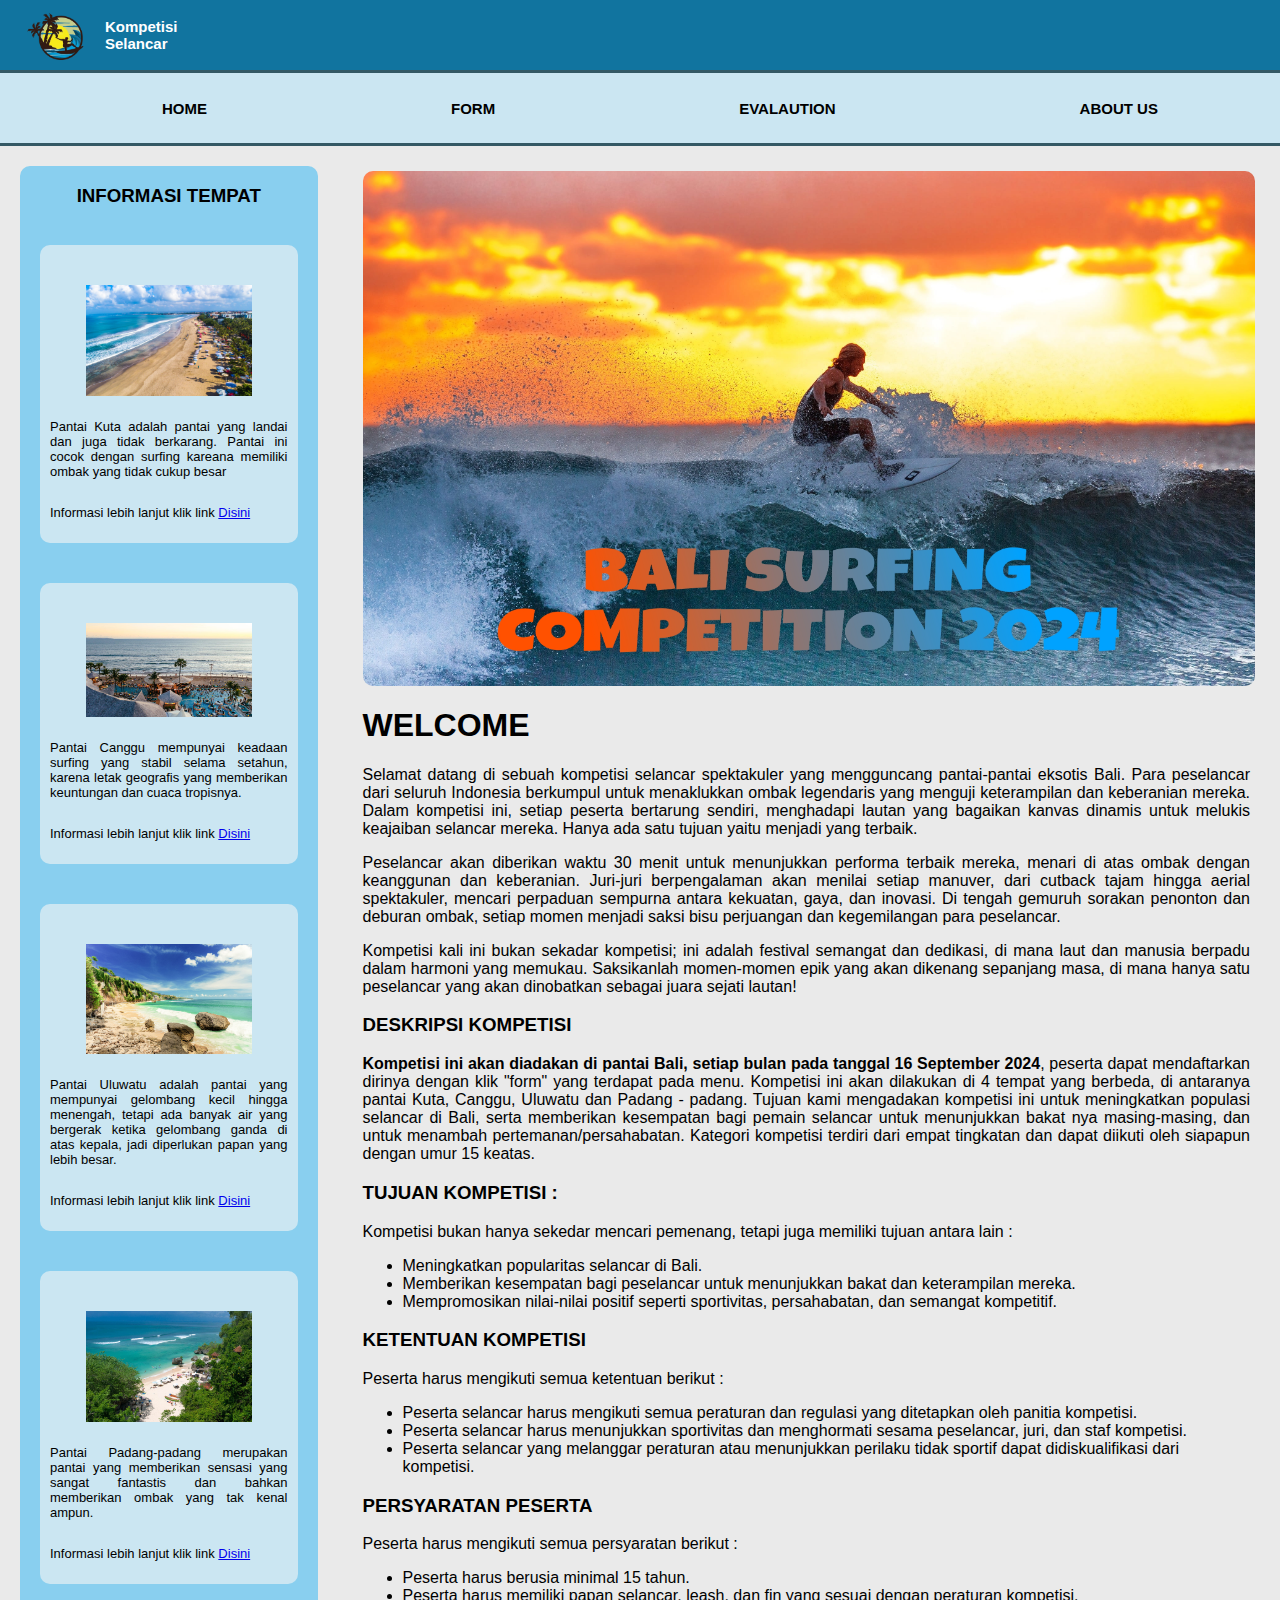
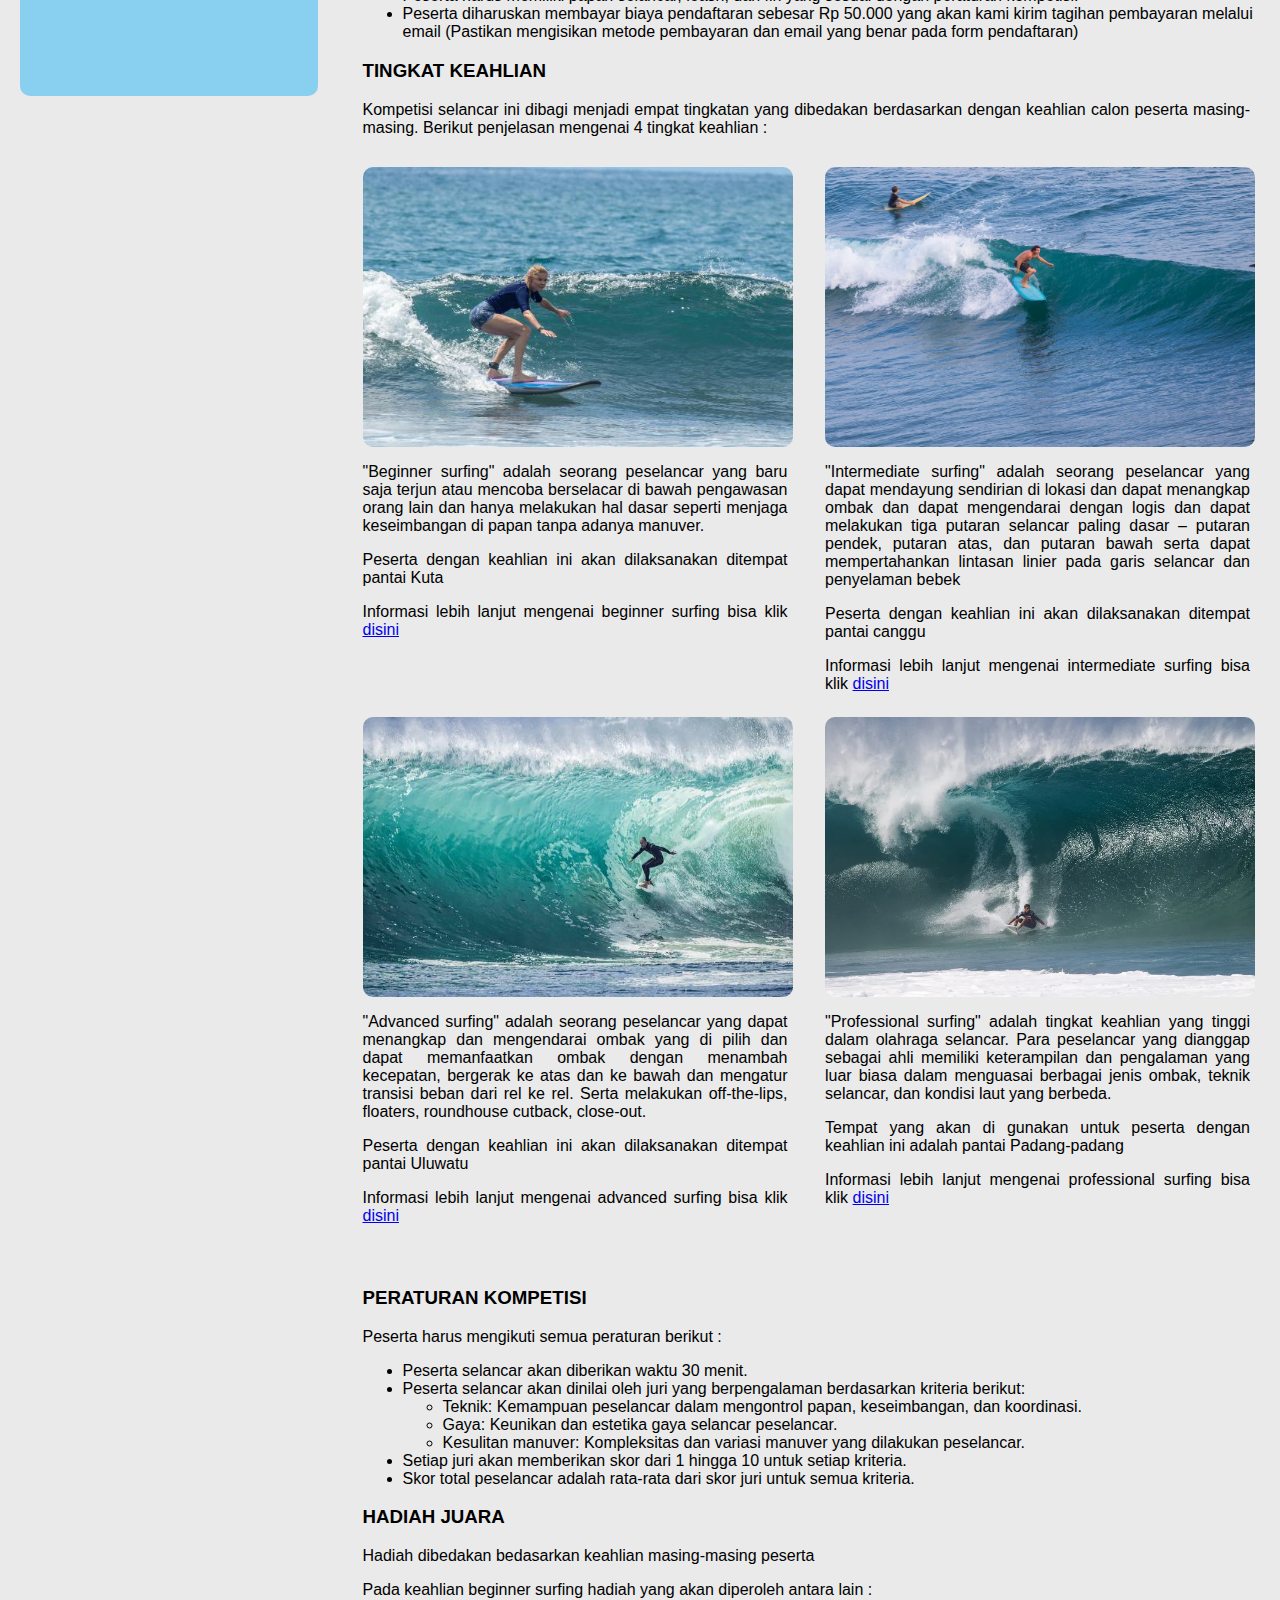
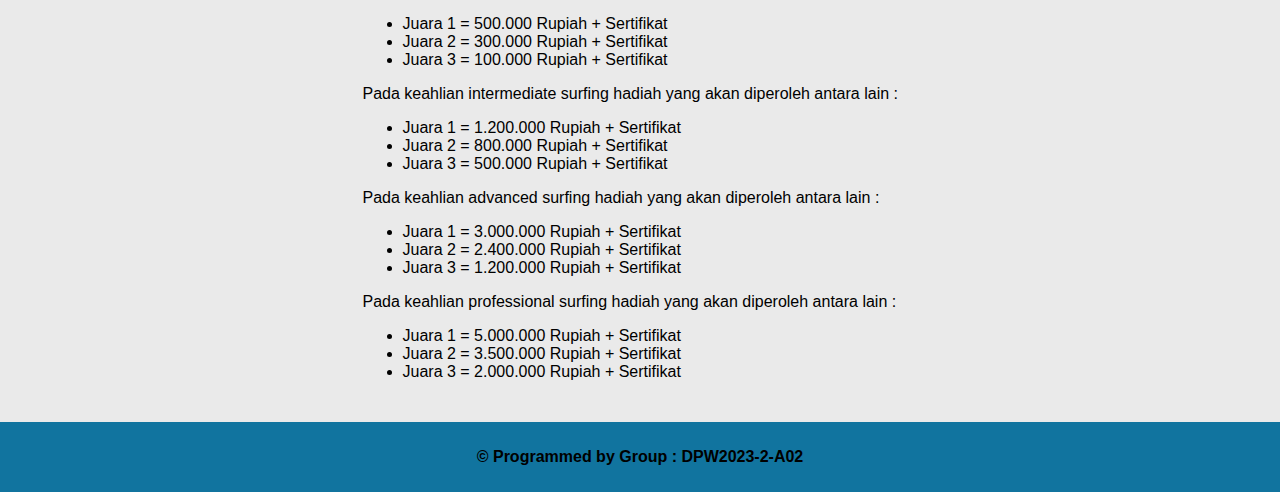
<file: index.html>
<!DOCTYPE html>
<html lang="id">
    <head>
        <!-- Menjelaskan pencipta website yaitu DPW2023-2-A02-->
        <meta name="author" content="DPW2023-2-A02">
        <!-- Menyediakan kata kunci yang relevan dengan konten halaman web -->
        <meta name="keywords" content="kompetisi surfing, surfing, lomba surfing, peselancar, berita surfing, jadwal surfing, hasil kompetisi surfing">
        <!-- Menjelaskan deskripsi website tentang kompetisi surfing -->
        <meta name="description" content="Kompetisi Surfing">
        <!--     metadata dengan properti character settingnya yaitu UTF-8 -->
        <meta charset="UTF-8">
        <!--    mengontrol tampilan skala halaman sesuai dengan perangkat -->
        <meta name="viewport" content="width=device-width, initial-scale=1.0">
        <!-- title halaman -->  
        <title>Homepage</title>
        <!-- link menghubungkan file apss.css -->
        <link rel="stylesheet" href="apss.css">
    </head>
    <body>
       <!--header -->
        <div class="header">
            <!-- tag a untuk memberikan link dan tag img yang dibungkus dengan tag a ini akan menuju sebuah link ketika di click -->
            <a href="index.html"><img src="assets/surfing.png" alt="logo"></a>
            <!-- tag p digunakan untuk membuat suatu paragraf dan tag br digunakan untuk membuat baris baru -->
            <p>Kompetisi <br> Selancar</p>
        </div>
       <!--menu -->
        <div class="menu">
            <!-- tag ul untuk unordered list artinya nanti listnya tidak berurut -->
            <ul class="navbar">
                <!-- tag li untuk list inforamsinya yang membungkus tag a sehingga nanti informasi berupa link yang dapat diclick-->
                <li><a href="index.html">HOME</a></li>
                <li><a href="form.html">FORM</a></li>
                <li><a href="evaluation.html">EVALAUTION</a></li>
                <li><a href="about_us.html">ABOUT US</a></li>
            </ul>
        </div>
        <!-- container -->
        <div class="container">
        <!-- sidebar -->
            <div class="sidebar">
                <!-- tag h3 merupakan tag heading 3 yang membuat suatu kalimat menjadi tebal dan lebih besar -->
                <h3>INFORMASI TEMPAT</h3>
                <!-- div mengelompokan dengan atribut class sidebox -->
                <div class="sidebox">
                    <!-- tag img untuk menampilkan image/gambar  -->
                    <img src="assets/Pantai-Kuta.jpg" alt="pantai kuta">
                    <!-- tag p digunakan untuk membuat suatu paragraf -->
                    <p>Pantai Kuta adalah pantai yang landai dan juga tidak berkarang. Pantai ini cocok dengan surfing kareana memiliki ombak yang tidak cukup besar</p>
                    <!-- tag p digunakan untuk membuat suatu paragraf dan tag a sehingga nanti informasi yang berada dalam tag a berupa link yang dapat diclick  -->
                    <p>Informasi lebih lanjut klik link <a href="https://ramayanaexperience.com/kuta-beach/">Disini</a></p>
                </div>
                <!-- div mengelompokan dengan atribut class sidebox -->
                <div class="sidebox">
                    <!-- tag img untuk menampilkan image/gambar  -->
                    <img src="assets/pantai-canggu.jpg" alt="pantai Canggu">
                    <!-- tag p digunakan untuk membuat suatu paragraf -->
                    <p>Pantai Canggu mempunyai keadaan surfing yang stabil selama setahun, karena letak geografis yang memberikan keuntungan dan cuaca tropisnya.</p>
                    <!-- tag p digunakan untuk membuat suatu paragraf dan tag a sehingga nanti informasi yang berada dalam tag a berupa link yang dapat diclick  -->
                    <p>Informasi lebih lanjut klik link <a href="https://finnsbeachclub.com/guides/canggu-beach/">Disini</a></p>
                </div>
                <!-- div mengelompokan dengan atribut class sidebox -->
                <div class="sidebox">
                    <!-- tag img untuk menampilkan image/gambar  -->
                    <img src="assets/uluwatu-beach.jpg" alt="pantai uluwatu">
                    <!-- tag p digunakan untuk membuat suatu paragraf -->
                    <p>Pantai Uluwatu adalah pantai yang mempunyai gelombang kecil hingga menengah, tetapi ada banyak air yang bergerak ketika gelombang ganda di atas kepala, jadi diperlukan papan yang lebih besar.</p>
                    <!-- tag p digunakan untuk membuat suatu paragraf dan tag a sehingga nanti informasi yang berada dalam tag a berupa link yang dapat diclick  -->
                    <p>Informasi lebih lanjut klik link <a href="https://thebalisun.com/secret-beach-in-balis-uluwatu-offers-the-most-magical-sunsets/">Disini</a></p>
                </div>
                 <!-- div mengelompokan dengan atribut class sidebox -->
                <div class="sidebox">
                     <!-- tag img untuk menampilkan image/gambar  -->
                    <img src="assets/pantai-padang-padang.jpg" alt="pantai padang-padang">
                     <!-- tag p digunakan untuk membuat suatu paragraf -->
                    <p>Pantai Padang-padang merupakan pantai yang memberikan sensasi yang sangat fantastis dan bahkan memberikan ombak yang tak kenal ampun.</p>
                     <!-- tag p digunakan untuk membuat suatu paragraf dan tag a sehingga nanti informasi yang berada dalam tag a berupa link yang dapat diclick  -->
                    <p>Informasi lebih lanjut klik link <a href="https://www.agoda.com/id-id/travel-guides/indonesia/bali/padang-padang-beach-explore-balis-popular-seashore-and-surf-spot/?cid=-218">Disini</a></p>
                </div>
            </div>
            <!--    content -->
            <div class="content">
                 <!-- tag img untuk menampilkan image/gambar  -->
                <img src="assets/wallpaper2.jpg" alt="poster">
                <!-- tag h1 merupakan tag heading 1 yang membuat suatu kalimat menjadi tebal dan lebih besar -->
                <h1>WELCOME</h1>
                <!-- tag p digunakan untuk membuat suatu paragraf -->
                <p>
                    Selamat datang di sebuah kompetisi selancar spektakuler yang mengguncang pantai-pantai eksotis Bali. Para peselancar dari seluruh Indonesia berkumpul untuk menaklukkan ombak legendaris yang menguji keterampilan dan keberanian mereka. Dalam kompetisi ini, setiap peserta bertarung sendiri, menghadapi lautan yang bagaikan kanvas dinamis untuk melukis keajaiban selancar mereka. Hanya ada satu tujuan yaitu menjadi yang terbaik.
                </p>
                <!-- tag p digunakan untuk membuat suatu paragraf -->
                <p>
                    Peselancar akan diberikan waktu 30 menit untuk menunjukkan performa terbaik mereka, menari di atas ombak dengan keanggunan dan keberanian. Juri-juri berpengalaman akan menilai setiap manuver, dari cutback tajam hingga aerial spektakuler, mencari perpaduan sempurna antara kekuatan, gaya, dan inovasi. Di tengah gemuruh sorakan penonton dan deburan ombak, setiap momen menjadi saksi bisu perjuangan dan kegemilangan para peselancar.
                </p>
                <!-- tag p digunakan untuk membuat suatu paragraf -->
                <p>
                    Kompetisi kali ini bukan sekadar kompetisi; ini adalah festival semangat dan dedikasi, di mana laut dan manusia berpadu dalam harmoni yang memukau. Saksikanlah momen-momen epik yang akan dikenang sepanjang masa, di mana hanya satu peselancar yang akan dinobatkan sebagai juara sejati lautan!
                </p>
                <!-- tag h3 merupakan tag heading 3 yang membuat suatu kalimat menjadi tebal dan lebih besar -->
                <h3>DESKRIPSI KOMPETISI</h3>
                <!-- tag p digunakan untuk membuat suatu paragraf -->
                <P>
                <!-- tag b untuk membuat tulisan yang dibungkus oleh tag tersebut menjadi tebal -->
                   <b>Kompetisi ini akan diadakan di pantai Bali, setiap bulan pada tanggal 16 September 2024</b>, peserta dapat mendaftarkan dirinya dengan klik "form" yang terdapat pada menu. Kompetisi ini akan dilakukan di 4 tempat yang berbeda, di antaranya pantai Kuta, Canggu, Uluwatu dan Padang - padang. Tujuan kami mengadakan kompetisi ini untuk meningkatkan populasi selancar di Bali, serta memberikan kesempatan bagi pemain selancar untuk menunjukkan bakat nya masing-masing, dan untuk menambah pertemanan/persahabatan. Kategori kompetisi terdiri dari empat tingkatan dan dapat diikuti oleh siapapun dengan umur 15 keatas.
                </P>  
                <!-- tag h3 merupakan tag heading 3 yang membuat suatu kalimat menjadi tebal dan lebih besar -->
                <h3>TUJUAN KOMPETISI : </h3>
                <!-- tag p digunakan untuk membuat suatu paragraf -->
                <p>Kompetisi bukan hanya sekedar mencari pemenang, tetapi juga memiliki tujuan antara lain :</p>
                <!-- tag ul untuk unordered list artinya nanti listnya tidak berurut -->
                <ul>
                    <!-- tag li untuk list inforamsinya yang membungkus tag a sehingga nanti informasi berupa link yang dapat diclick-->
                    <li>Meningkatkan popularitas selancar di Bali.</li>
                    <li>Memberikan kesempatan bagi peselancar untuk menunjukkan bakat dan keterampilan mereka.</li>
                    <li>Mempromosikan nilai-nilai positif seperti sportivitas, persahabatan, dan semangat kompetitif.</li>
                </ul>
                <!-- tag h3 merupakan tag heading 3 yang membuat suatu kalimat menjadi tebal dan lebih besar -->
                <h3>KETENTUAN KOMPETISI</h3>
                <!-- tag p digunakan untuk membuat suatu paragraf -->
                <p>Peserta harus mengikuti semua ketentuan berikut :</p>
                <!-- tag ul untuk unordered list artinya nanti listnya tidak berurut -->
                <ul>
                    <!-- tag li untuk list inforamsinya yang membungkus tag a sehingga nanti informasi berupa link yang dapat diclick-->
                    <li>Peserta selancar harus mengikuti semua peraturan dan regulasi yang ditetapkan oleh panitia kompetisi.</li>
                    <li>Peserta selancar harus menunjukkan sportivitas dan menghormati sesama peselancar, juri, dan staf kompetisi.</li>
                    <li>Peserta selancar yang melanggar peraturan atau menunjukkan perilaku tidak sportif dapat didiskualifikasi dari kompetisi.</li>
                </ul>
                <!-- tag h3 merupakan tag heading 3 yang membuat suatu kalimat menjadi tebal dan lebih besar -->
                <h3>PERSYARATAN PESERTA</h3>
                <!-- tag p digunakan untuk membuat suatu paragraf -->
                <p>Peserta harus mengikuti semua persyaratan berikut :</p>
                <!-- tag ul untuk unordered list artinya nanti listnya tidak berurut -->
                <ul>
                    <!-- tag li untuk list inforamsinya yang membungkus tag a sehingga nanti informasi berupa link yang dapat diclick-->
                    <li>Peserta harus berusia minimal 15 tahun.</li>
                    <li>Peserta harus memiliki papan selancar, leash, dan fin yang sesuai dengan peraturan kompetisi.</li>
                    <li>Peserta diharuskan membayar biaya pendaftaran sebesar Rp 50.000 yang akan kami kirim tagihan pembayaran melalui email (Pastikan mengisikan metode pembayaran dan email yang benar pada form pendaftaran)</li>
                </ul>
                <!-- tag h3 merupakan tag heading 3 yang membuat suatu kalimat menjadi tebal dan lebih besar -->
                <h3>TINGKAT KEAHLIAN</h3>
                <!-- tag p digunakan untuk membuat suatu paragraf -->
                <p>Kompetisi selancar ini dibagi menjadi empat tingkatan yang dibedakan berdasarkan dengan keahlian calon peserta masing-masing. Berikut penjelasan mengenai 4 tingkat keahlian : </p>
                <!-- div mengelompokan dengan atribut class card -->
                <div class="card">
                    <!-- div mengelompokan dengan atribut card-category -->
                    <div class="card-category">
                        <!-- tag a untuk memberikan link dan tag img yang dibungkus dengan tag a ini akan menuju sebuah link ketika di click -->
                        <a href="https://www.tripadvisor.com/LocationPhotoDirectLink-g297696-d9778717-i180229728-Dawn_Patrol_Bali_Balangan_Surf_School-Jimbaran_South_Kuta_Bali.html">
                            <img src="assets/beginner-surfing.jpg" alt="beginner-surfing">
                        </a>
                        <!-- tag p digunakan untuk membuat suatu paragraf -->
                        <p>
                            "Beginner surfing" adalah seorang peselancar yang baru saja terjun atau mencoba berselacar di bawah pengawasan orang lain dan hanya melakukan hal dasar seperti menjaga keseimbangan di papan tanpa adanya manuver.
                        </p>
                        <!-- tag p digunakan untuk membuat suatu paragraf -->
                        <p>Peserta dengan keahlian ini akan dilaksanakan ditempat pantai Kuta </p>
                        <!-- tag p digunakan untuk membuat suatu paragraf dan tag a sehingga nanti informasi yang berada dalam tag a berupa link yang dapat diclick  -->
                        <p>Informasi lebih lanjut mengenai beginner surfing bisa klik <a href="https://surfingcroydebay.co.uk/what-is-the-difference-between-a-beginner-intermediate-advanced-surfer/">disini</a></p>
                    </div>
                    <!-- div mengelompokan dengan atribut card-category -->
                    <div class="card-category">
                        <!-- tag a untuk memberikan link dan tag img yang dibungkus dengan tag a ini akan menuju sebuah link ketika di click -->
                        <a href="https://www.swellbali.com/intermediate-surf-bali/">
                            <img src="assets/intermediate-surfing.jpg" alt="intermediate-surfing">
                        </a>
                        <!-- tag p digunakan untuk membuat suatu paragraf -->
                        <p>
                            "Intermediate surfing" adalah seorang peselancar yang dapat mendayung sendirian di lokasi  dan dapat menangkap ombak dan dapat mengendarai dengan logis dan dapat melakukan tiga putaran selancar paling dasar – putaran pendek, putaran atas, dan putaran bawah serta dapat mempertahankan lintasan linier pada garis selancar dan penyelaman bebek
                        </p>
                        <!-- tag p digunakan untuk membuat suatu paragraf -->
                        <p>Peserta dengan keahlian ini akan dilaksanakan ditempat pantai canggu</p>
                        <!-- tag p digunakan untuk membuat suatu paragraf dan tag a sehingga nanti informasi yang berada dalam tag a berupa link yang dapat diclick  -->
                        <p>Informasi lebih lanjut mengenai intermediate surfing bisa klik <a href="https://surfingcroydebay.co.uk/what-is-the-difference-between-a-beginner-intermediate-advanced-surfer/">disini</a></p>
                    </div>
                    <!-- div mengelompokan dengan atribut card-category -->
                    <div class="card-category">
                        <!-- tag a untuk memberikan link dan tag img yang dibungkus dengan tag a ini akan menuju sebuah link ketika di click -->
                        <a href="https://www.sandiegosurfingschool.com/blogs/surfing/advanced-surfing-techniques-picking-the-right-wave-1/">
                            <img src="assets/advance-surfing.jpg" alt="advance-surfing">
                        </a>
                        <!-- tag p digunakan untuk membuat suatu paragraf -->
                        <p>
                            "Advanced surfing" adalah seorang peselancar yang dapat menangkap dan mengendarai ombak yang di pilih dan dapat memanfaatkan ombak dengan menambah kecepatan, bergerak ke atas dan ke bawah dan mengatur transisi beban dari rel ke rel. Serta melakukan off-the-lips, floaters, roundhouse cutback, close-out.
                        </p>
                        <!-- tag p digunakan untuk membuat suatu paragraf -->
                        <p>
                            Peserta dengan keahlian ini akan dilaksanakan ditempat pantai Uluwatu
                        </p>
                        <!-- tag p digunakan untuk membuat suatu paragraf dan tag a sehingga nanti informasi yang berada dalam tag a berupa link yang dapat diclick  -->
                        <p>
                            Informasi lebih lanjut mengenai advanced surfing bisa klik <a href="https://surfingcroydebay.co.uk/what-is-the-difference-between-a-beginner-intermediate-advanced-surfer/">disini</a>
                        </p>
                    </div>
                    <!-- div mengelompokan dengan atribut card-category -->
                    <div class="card-category">
                        <!-- tag a untuk memberikan link dan tag img yang dibungkus dengan tag a ini akan menuju sebuah link ketika di click -->
                        <a href="https://www.seattletimes.com/life/travel/5-dont-miss-hawaii-surf-spots/">
                            <img src="assets/expert-surfing.webp" alt="Professional surfing">
                        </a>
                        <!-- tag p digunakan untuk membuat suatu paragraf -->
                        <p>
                            "Professional surfing" adalah tingkat keahlian yang tinggi dalam olahraga selancar. Para peselancar yang dianggap sebagai ahli memiliki keterampilan dan pengalaman yang luar biasa dalam menguasai berbagai jenis ombak, teknik selancar, dan kondisi laut yang berbeda.
                        </p>
                        <!-- tag p digunakan untuk membuat suatu paragraf -->
                        <p>
                            Tempat yang akan di gunakan untuk peserta dengan keahlian ini adalah pantai Padang-padang
                        </p>
                        <!-- tag p digunakan untuk membuat suatu paragraf dan tag a sehingga nanti informasi yang berada dalam tag a berupa link yang dapat diclick  -->
                        <p>Informasi lebih lanjut mengenai professional surfing bisa klik <a href="https://youtu.be/q7Cg2c32VjA?si=abcwDIEeFO3ilF_U">disini</a></p>
                    </div>
                </div>
                <!-- tag h3 merupakan tag heading 3 yang membuat suatu kalimat menjadi tebal dan lebih besar -->
                <h3>PERATURAN KOMPETISI</h3>
                <!-- tag p digunakan untuk membuat suatu paragraf -->
                <p>Peserta harus mengikuti semua peraturan berikut :</p>
                <!-- tag ul untuk unordered list artinya nanti listnya tidak berurut -->
                <ul>
                    <!-- tag li untuk list inforamsinya-->
                    <li>Peserta selancar akan diberikan waktu 30 menit.
                    <li>Peserta selancar akan dinilai oleh juri yang berpengalaman berdasarkan kriteria berikut:
                        <!-- tag ul untuk unordered list artinya nanti listnya tidak berurut -->
                        <ul>
                            <!-- tag li untuk list inforamsinya-->
                            <li>Teknik: Kemampuan peselancar dalam mengontrol papan, keseimbangan, dan koordinasi.</li>
                            <li>Gaya: Keunikan dan estetika gaya selancar peselancar.</li>
                            <li>Kesulitan manuver: Kompleksitas dan variasi manuver yang dilakukan peselancar.</li>
                        </ul>
                    </li>
                    <li>Setiap juri akan memberikan skor dari 1 hingga 10 untuk setiap kriteria.</li>
                    <li>Skor total peselancar adalah rata-rata dari skor juri untuk semua kriteria.</li>
                </ul>  
                <!-- tag h3 merupakan tag heading 3 yang membuat suatu kalimat menjadi tebal dan lebih besar -->                 
                <h3>HADIAH JUARA</h3>
                <!-- tag p digunakan untuk membuat suatu paragraf -->
                <p>Hadiah dibedakan bedasarkan keahlian masing-masing peserta</p>
                <!-- tag p digunakan untuk membuat suatu paragraf -->
                <p>Pada keahlian beginner surfing hadiah yang akan diperoleh antara lain : </p>
                <!-- tag ul untuk unordered list artinya nanti listnya tidak berurut -->
                <ul>
                    <!-- tag li untuk list inforamsinya-->
                    <li>Juara 1 = 500.000 Rupiah + Sertifikat</li>
                    <li>Juara 2 = 300.000 Rupiah + Sertifikat</li>
                    <li>Juara 3 = 100.000 Rupiah + Sertifikat</li>
                </ul>  
                <!-- tag p digunakan untuk membuat suatu paragraf -->
                <p>Pada keahlian intermediate surfing hadiah yang akan diperoleh antara lain : </p>
                <!-- tag ul untuk unordered list artinya nanti listnya tidak berurut -->
                <ul>
                    <!-- tag li untuk list inforamsinya-->
                    <li>Juara 1 = 1.200.000 Rupiah + Sertifikat</li>
                    <li>Juara 2 = 800.000 Rupiah + Sertifikat</li>
                    <li>Juara 3 = 500.000 Rupiah + Sertifikat</li>
                </ul> 
                <!-- tag p digunakan untuk membuat suatu paragraf -->
                <p>Pada keahlian advanced surfing hadiah yang akan diperoleh antara lain : </p>
                <!-- tag ul untuk unordered list artinya nanti listnya tidak berurut -->
                <ul>
                    <!-- tag li untuk list inforamsinya-->
                    <li>Juara 1 = 3.000.000 Rupiah + Sertifikat</li>
                    <li>Juara 2 = 2.400.000 Rupiah + Sertifikat</li>
                    <li>Juara 3 = 1.200.000 Rupiah + Sertifikat</li>
                </ul> 
                <!-- tag p digunakan untuk membuat suatu paragraf -->
                <p>Pada keahlian professional surfing hadiah yang akan diperoleh antara lain : </p>
                <!-- tag ul untuk unordered list artinya nanti listnya tidak berurut -->
                <ul>
                    <!-- tag li untuk list inforamsinya-->
                    <li>Juara 1 = 5.000.000 Rupiah + Sertifikat</li>
                    <li>Juara 2 = 3.500.000 Rupiah + Sertifikat</li>
                    <li>Juara 3 = 2.000.000 Rupiah + Sertifikat</li>
                </ul>    
            </div>
        </div>
            <!-- Bagian footer -->
        <div class="footer">
            <!-- tag p digunakan untuk membuat suatu paragraf -->
            <p>© Programmed by Group : DPW2023-2-A02</p>
        </div>
    </body>
</html>
</file>
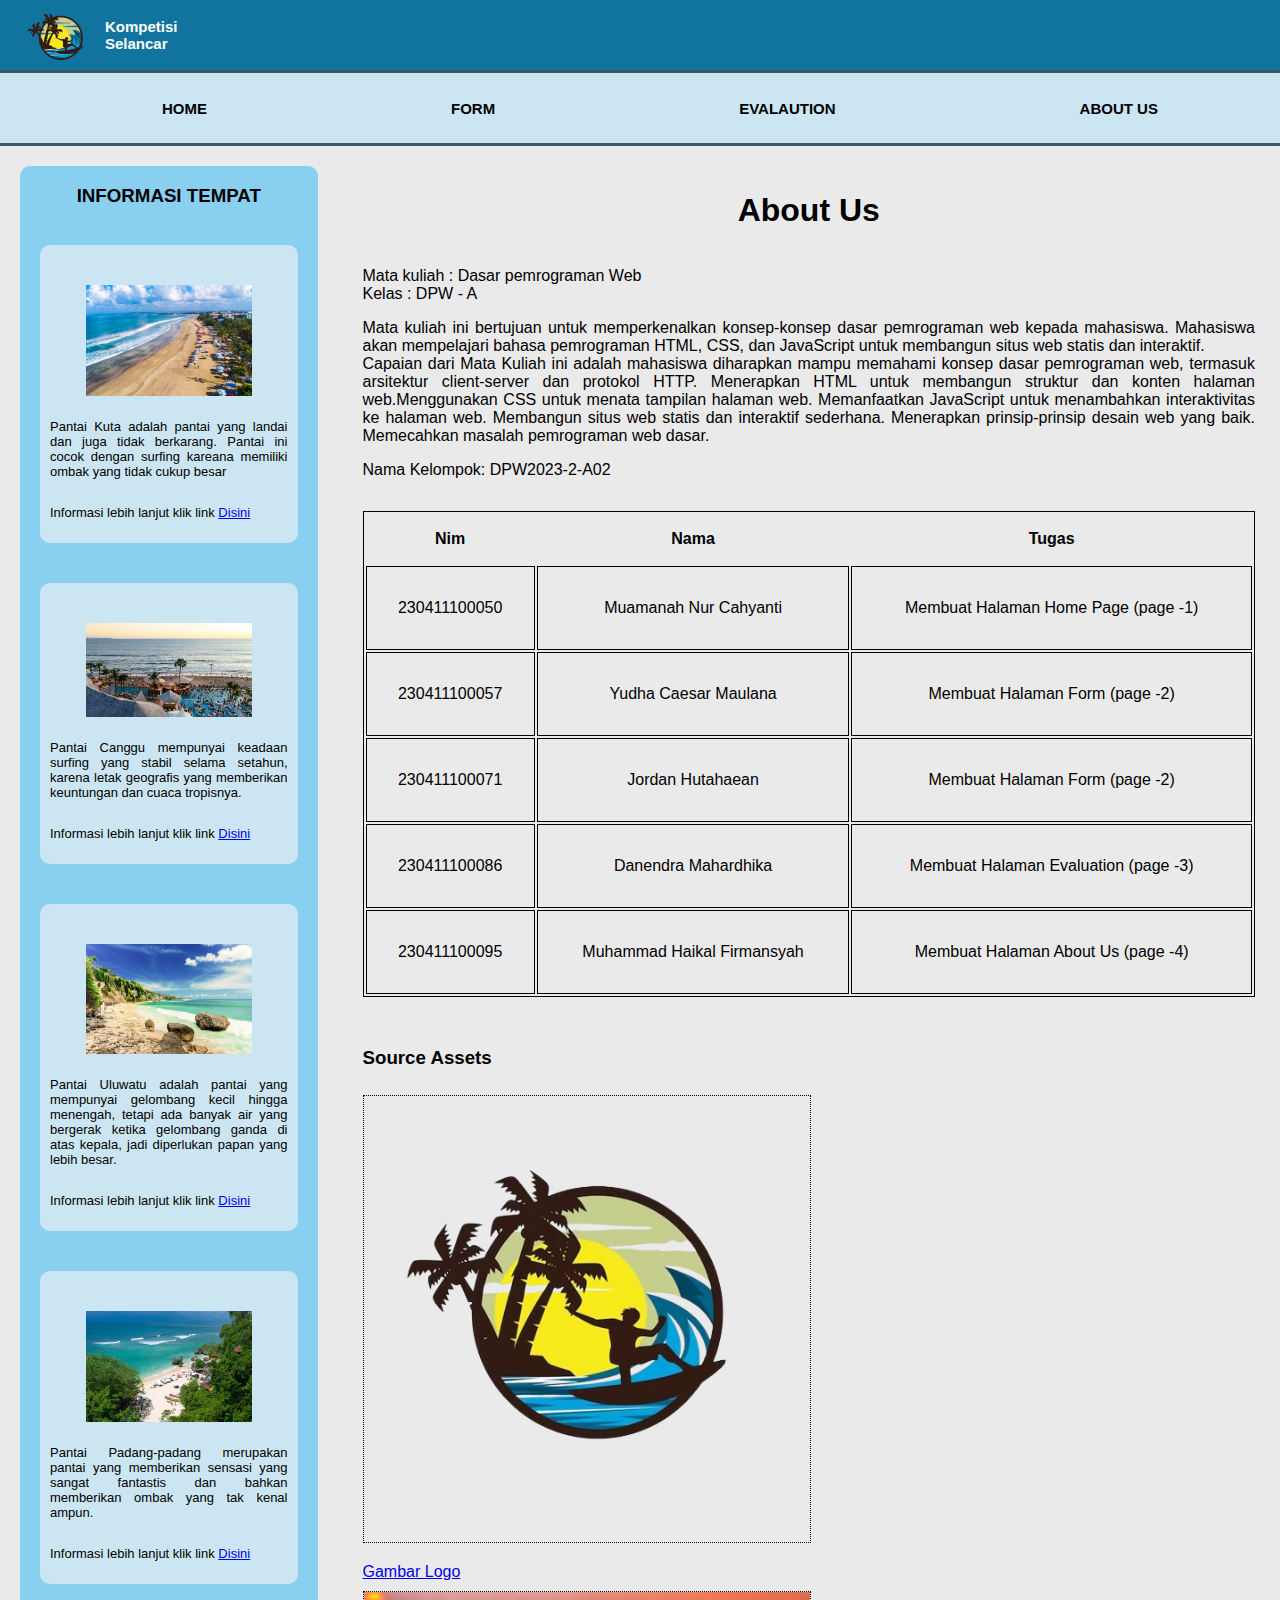
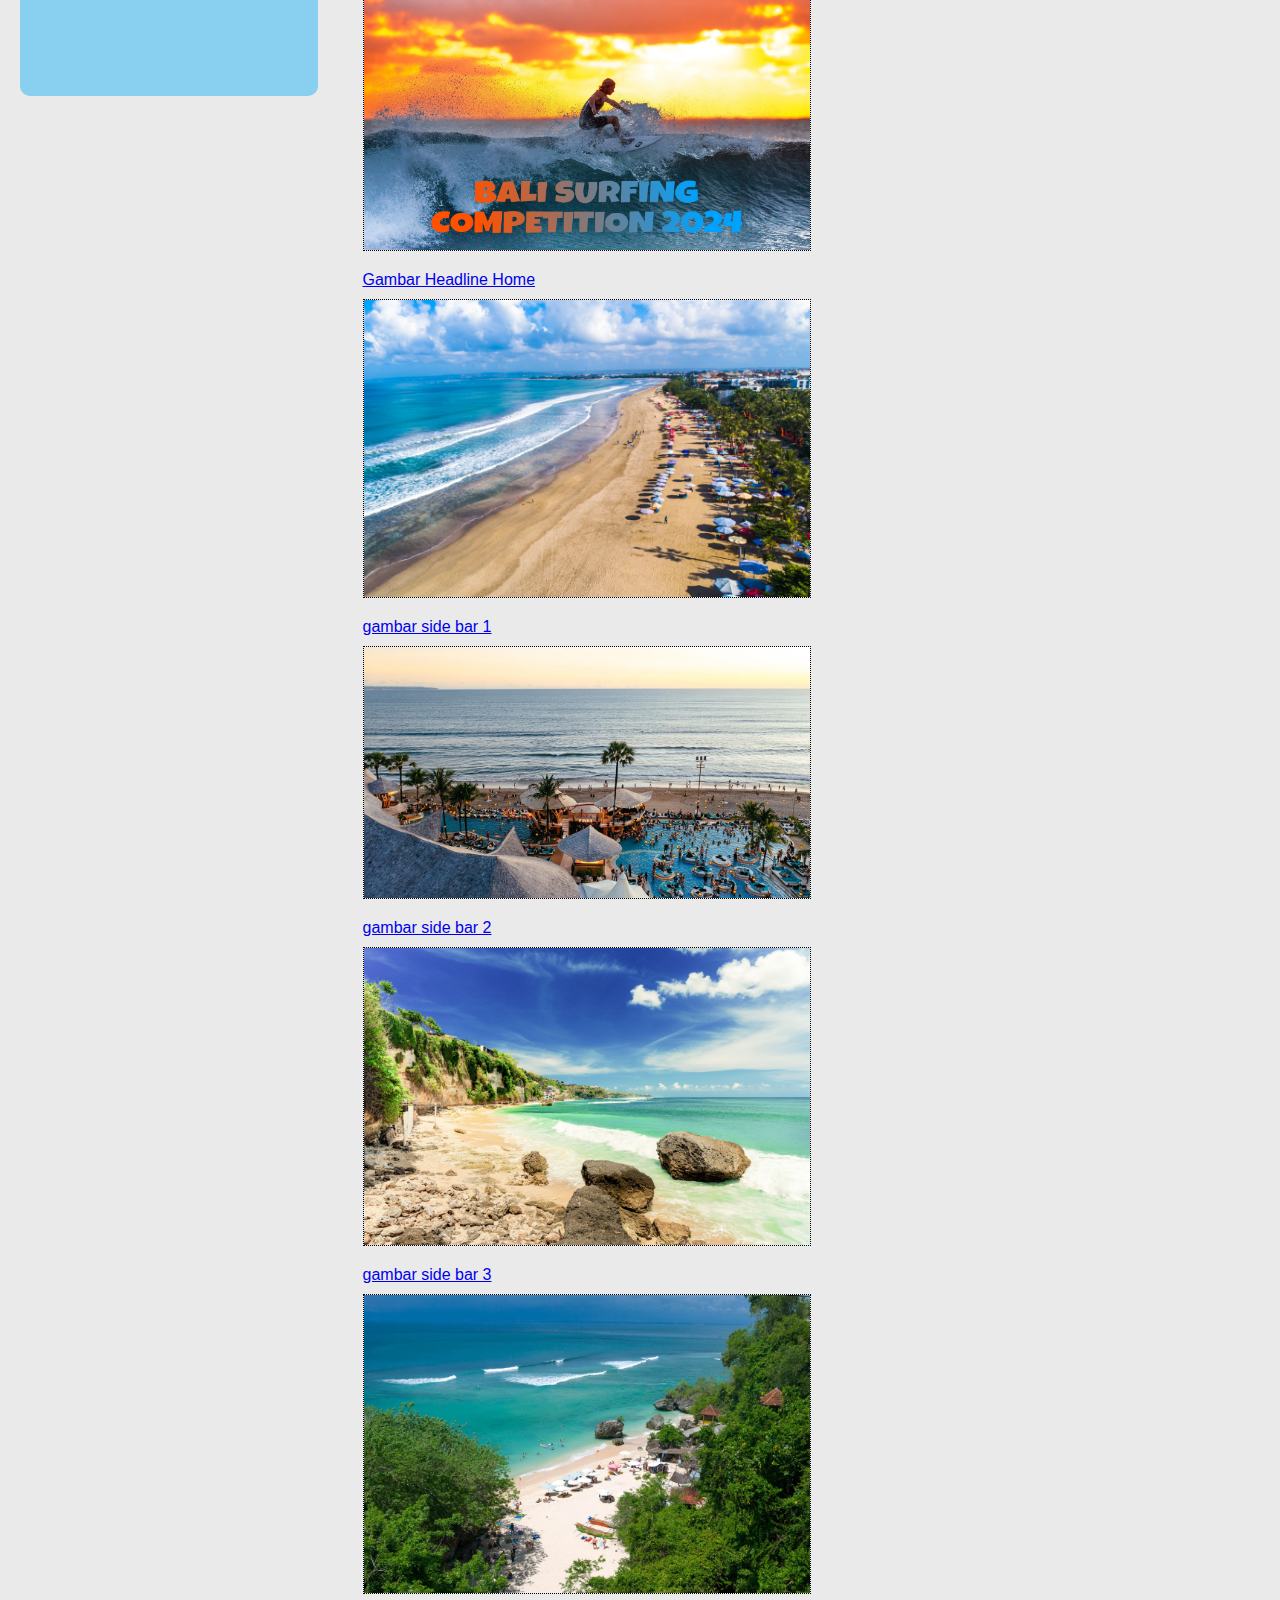
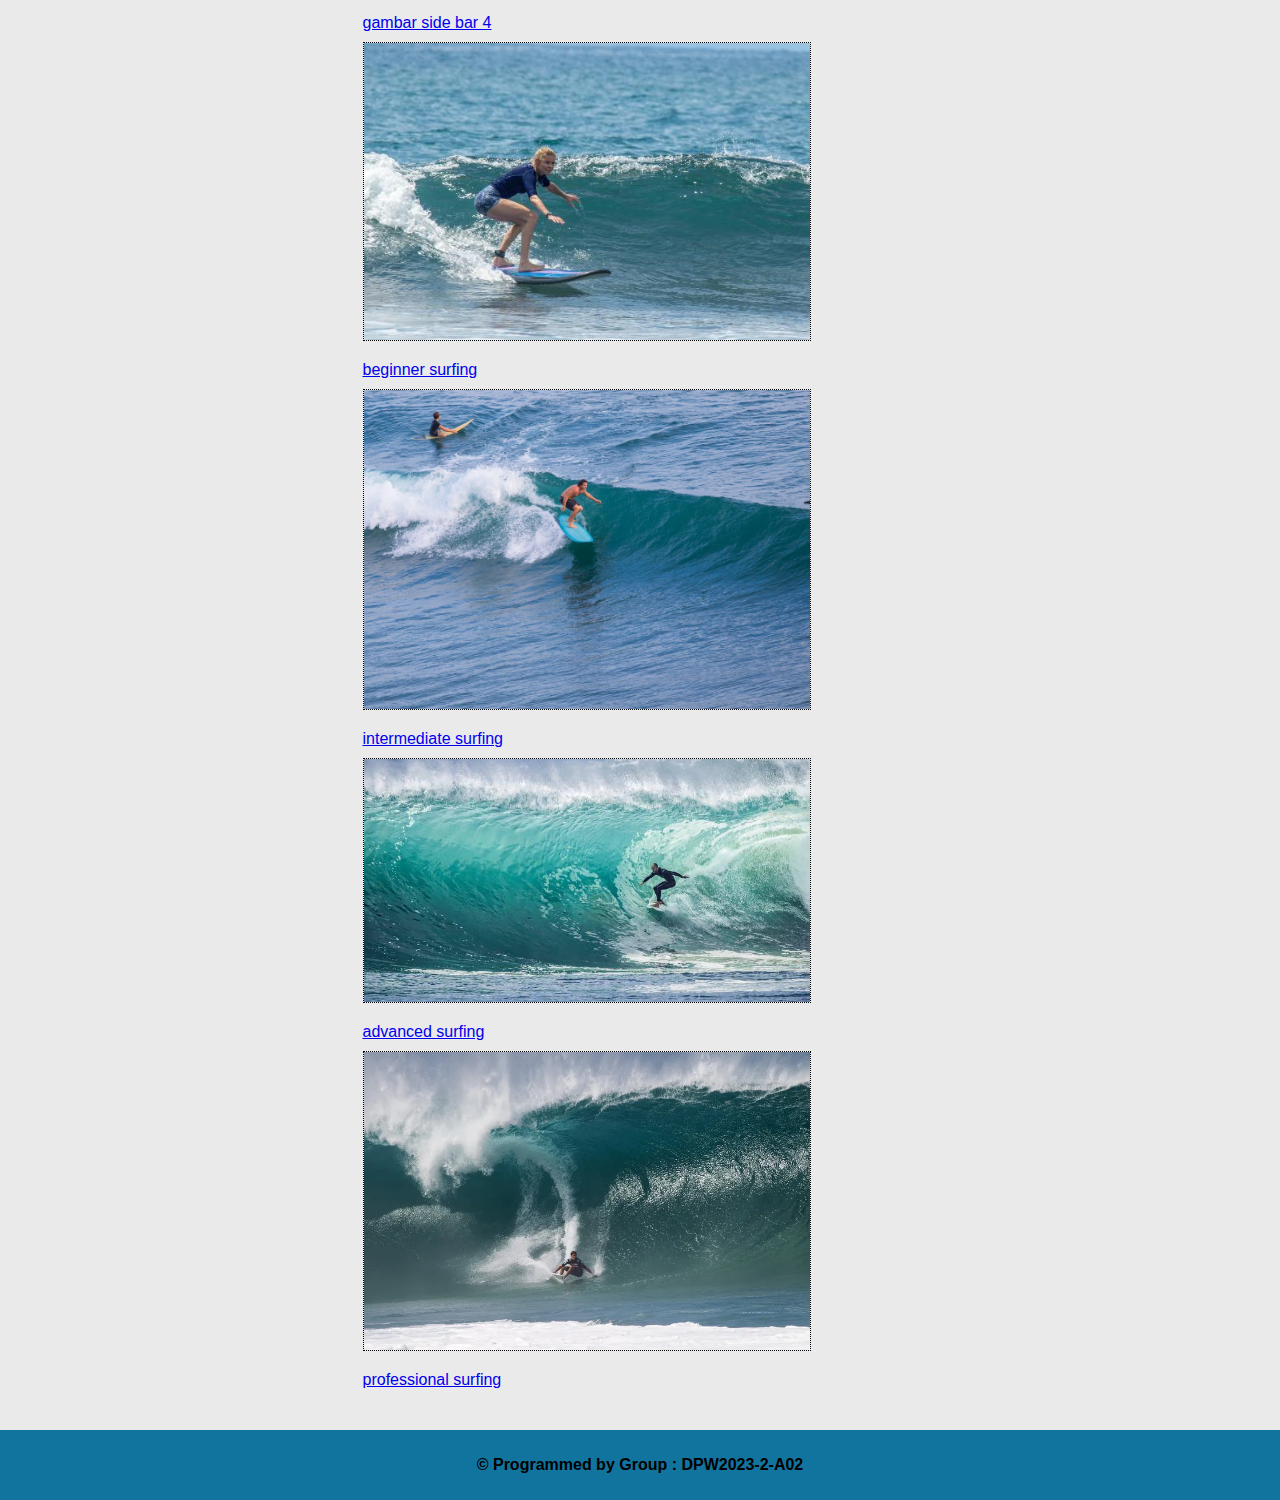
<file: about_us.html>
<!DOCTYPE html>
<html lang="id">
    <head>
        <!-- Menjelaskan pencipta website yaitu DPW2023-2-A02-->
        <meta name="author" content="DPW2023-2-A02">
        <!-- Menyediakan kata kunci yang relevan dengan konten halaman web -->
        <meta name="keywords" content="kompetisi surfing, surfing, lomba surfing, peselancar, berita surfing, jadwal surfing, hasil kompetisi surfing">
        <!-- Menjelaskan deskripsi website tentang kompetisi surfing -->
        <meta name="description" content="Kompetisi Surfing">
        <!--     metadata dengan properti character settingnya yaitu UTF-8 -->
        <meta charset="UTF-8">
        <!--    mengontrol tampilan skala halaman sesuai dengan perangkat -->
        <meta name="viewport" content="width=device-width, initial-scale=1.0">
        <!-- title halaman -->  
        <title>About-Us</title>
        <!-- link menghubungkan file apss.css -->
        <link rel="stylesheet" href="apss.css">
    </head>
<body>
	<!-- 	header -->
    <div class="header">
        <a href="index.html"><img src="assets/surfing.png" alt="logo"></a>
        <p>Kompetisi <br>Selancar</p>
    </div>
	<!-- 	menu navbar -->
    <div class="menu">
        <ul class="navbar">
            <li><a href="index.html">HOME</a></li>
            <li><a href="form.html">FORM</a></li>
            <li><a href="evaluation.html">EVALAUTION</a></li>
            <li><a href="about_us.html">ABOUT US</a></li>
        </ul>
    </div>
	<!-- wrap container -->
    <div class="container">
	<!-- 	sidebar -->
        <div class="sidebar">
                <!-- tag h3 merupakan tag heading 3 yang membuat suatu kalimat menjadi tebal dan lebih besar -->
                <h3>INFORMASI TEMPAT</h3>
                <!-- div mengelompokan dengan atribut class sidebox -->
                <div class="sidebox">
                    <!-- tag img untuk menampilkan image/gambar  -->
                    <img src="assets/Pantai-Kuta.jpg" alt="pantai kuta">
                    <!-- tag p digunakan untuk membuat suatu paragraf -->
                    <p>Pantai Kuta adalah pantai yang landai dan juga tidak berkarang. Pantai ini cocok dengan surfing kareana memiliki ombak yang tidak cukup besar</p>
                    <!-- tag p digunakan untuk membuat suatu paragraf dan tag a sehingga nanti informasi yang berada dalam tag a berupa link yang dapat diclick  -->
                    <p>Informasi lebih lanjut klik link <a href="https://ramayanaexperience.com/kuta-beach/">Disini</a></p>
                </div>
                <!-- div mengelompokan dengan atribut class sidebox -->
                <div class="sidebox">
                    <!-- tag img untuk menampilkan image/gambar  -->
                    <img src="assets/pantai-canggu.jpg" alt="pantai Canggu">
                    <!-- tag p digunakan untuk membuat suatu paragraf -->
                    <p>Pantai Canggu mempunyai keadaan surfing yang stabil selama setahun, karena letak geografis yang memberikan keuntungan dan cuaca tropisnya.</p>
                    <!-- tag p digunakan untuk membuat suatu paragraf dan tag a sehingga nanti informasi yang berada dalam tag a berupa link yang dapat diclick  -->
                    <p>Informasi lebih lanjut klik link <a href="https://finnsbeachclub.com/guides/canggu-beach/">Disini</a></p>
                </div>
                <!-- div mengelompokan dengan atribut class sidebox -->
                <div class="sidebox">
                    <!-- tag img untuk menampilkan image/gambar  -->
                    <img src="assets/uluwatu-beach.jpg" alt="pantai uluwatu">
                    <!-- tag p digunakan untuk membuat suatu paragraf -->
                    <p>Pantai Uluwatu adalah pantai yang mempunyai gelombang kecil hingga menengah, tetapi ada banyak air yang bergerak ketika gelombang ganda di atas kepala, jadi diperlukan papan yang lebih besar.</p>
                    <!-- tag p digunakan untuk membuat suatu paragraf dan tag a sehingga nanti informasi yang berada dalam tag a berupa link yang dapat diclick  -->
                    <p>Informasi lebih lanjut klik link <a href="https://thebalisun.com/secret-beach-in-balis-uluwatu-offers-the-most-magical-sunsets/">Disini</a></p>
                </div>
                 <!-- div mengelompokan dengan atribut class sidebox -->
                <div class="sidebox">
                     <!-- tag img untuk menampilkan image/gambar  -->
                    <img src="assets/pantai-padang-padang.jpg" alt="pantai padang-padang">
                     <!-- tag p digunakan untuk membuat suatu paragraf -->
                    <p>Pantai Padang-padang merupakan pantai yang memberikan sensasi yang sangat fantastis dan bahkan memberikan ombak yang tak kenal ampun.</p>
                     <!-- tag p digunakan untuk membuat suatu paragraf dan tag a sehingga nanti informasi yang berada dalam tag a berupa link yang dapat diclick  -->
                    <p>Informasi lebih lanjut klik link <a href="https://www.agoda.com/id-id/travel-guides/indonesia/bali/padang-padang-beach-explore-balis-popular-seashore-and-surf-spot/?cid=-218">Disini</a></p>
                </div>
            </div>
	<!-- content web -->
        <div class="content_about_us">
			<!-- Deskripsi  nama mata kuliah, kelas dan nama kelompok serta identitas mahasiswa yang membuat tugas-->
			<!-- tag h1 merupakan tah heading 2 yang membuat suatu kalimat menajdi tebal dan lebih besar -->
			<h1 class="heading">About Us</h1>
			<!-- tag ul adalah tag pembuka untuk membuat list, dengan type default -->
			<ul>
				<!-- tag li digunakan untuk membuat list -->
				<li>Mata kuliah	: Dasar pemrograman Web</li>
				<li>Kelas : DPW - A</li>
				<li>
				<!-- tag p digunakan untuk membuat paragraf dengan class descriptor dan terdapat tag br untuk break atau pindah baris -->
				<p class="descriptor">
					<span>Mata kuliah ini bertujuan untuk memperkenalkan konsep-konsep dasar pemrograman web kepada mahasiswa. Mahasiswa akan 	mempelajari bahasa pemrograman HTML, CSS, dan JavaScript untuk membangun situs web statis dan interaktif.</span><br>
					<span>Capaian dari Mata Kuliah ini adalah mahasiswa diharapkan mampu memahami konsep dasar pemrograman web, termasuk arsitektur client-server dan protokol HTTP. Menerapkan HTML untuk membangun struktur dan konten halaman web.Menggunakan CSS untuk menata tampilan halaman web. Memanfaatkan JavaScript untuk menambahkan interaktivitas ke halaman web. Membangun situs web statis dan interaktif sederhana. Menerapkan prinsip-prinsip desain web yang baik. Memecahkan masalah pemrograman web dasar.</span>
				</p>
				</li>
				<li>
					<p>Nama Kelompok: DPW2023-2-A02</p>
				</li>
				
			</ul>
			<!-- tabel pembagian pengerjaan -->
			<table class="table_work">
				<!-- baris tabel kesatu -->
				<tr>
					<!-- tag th untuk membuat table head tulisan yang di bungkus tag th akan bercetak tebal -->
					<th>Nim</th>
					<th>Nama</th>
					<th>Tugas</th>
				</tr>
				<!-- baris tabel kedua -->
				<tr>
					<!-- tag td untuk menampung data informasi yang di letakkan pada colom baris tabel -->
					<td><p>230411100050</p></td>
					<td><p>Muamanah Nur Cahyanti</p></td>
					<td><p>Membuat Halaman Home Page (page -1)</p></td>					
				</tr>
				<!-- baris tabel ketiga -->
				<tr>
					<!-- tag td untuk menampung data informasi yang di letakkan pada colom baris tabel -->
					<td><p>230411100057</p></td>
					<td><p>Yudha Caesar Maulana</p></td>
					<td><p>Membuat Halaman Form (page -2)</p></td>
				</tr>
				<!-- baris tabel keempat -->
				<tr>
					<!-- tag td untuk menampung data informasi yang di letakkan pada colom baris tabel -->
					<td><p>230411100071</p></td>
					<td><p>Jordan Hutahaean</p></td>
					<td><p>Membuat Halaman Form (page -2)</p></td>
				</tr>
				<!-- baris tabel kelima -->
				<tr>
					<!-- tag td untuk menampung data informasi yang di letakkan pada colom baris tabel -->
					<td><p>230411100086</p></td>
					<td><p>Danendra Mahardhika</p></td>
					<td><p>Membuat Halaman Evaluation (page -3) </p></td>
				</tr>
				<!-- baris tabel keenam -->
				<tr>
					<!-- tag td untuk menampung data informasi yang di letakkan pada colom baris tabel -->
					<td><p>230411100095</p></td>
					<td><p>Muhammad Haikal Firmansyah</p></td>
					<td><p>Membuat Halaman About Us (page -4) </p></td>
				</tr>
			</table>
			<!-- resourse sumber -->
			<div class="assets_all">
				<!-- tag h3 merupakan tag heading 3 yang membuat suatu kalimat menjadi tebal dan lebih besar -->
				<h3>Source Assets</h3>
				<!-- tag ul adalah tag pembuka untuk membuat list, dengan type default -->
				<ul>
					<!-- tag li digunakan untuk membuat list -->
					<li>
						<!-- tag img untuk menampilkan image/gambar  -->
						<img src="assets/surfing.png" alt="gambar-Logo" class="img-about-us">
						<!-- tag a digunakan untuk membuat tautan dengan teks yang dapat di klik langsung ke link -->
						<a href="https://img.freepik.com/premium-vector/surfing-sport-logo_7785-371.jpg?w=740" class="link-about-us">Gambar Logo</a>
					</li>
					<!-- tag li digunakan untuk membuat list -->
					<li>
						<!-- tag img untuk menampilkan image/gambar  -->
						<img src="assets/wallpaper2.jpg" alt="gambar-headline" class="img-about-us">
						<!-- tag a digunakan untuk membuat tautan dengan teks yang dapat di klik langsung ke link -->
						<a href="https://c1.wallpaperflare.com/preview/649/398/495/action-adventure-beach-dawn.jpg" class="link-about-us">Gambar Headline Home </a>
					</li>
					<!-- tag li digunakan untuk membuat list -->
					<li>
						<!-- tag img untuk menampilkan image/gambar  -->
						<img src="assets/Pantai-Kuta.jpg" alt="pantai kuta" class="img-about-us">
						<!-- tag a digunakan untuk membuat tautan dengan teks yang dapat di klik langsung ke link -->
						<a href="https://ramayanaexperience.com/kuta-beach/" class="link-about-us">gambar side bar 1</a>
					</li>
					<!-- tag li digunakan untuk membuat list -->
					<li>
						<!-- tag img untuk menampilkan image/gambar  -->
						<img src="assets/pantai-canggu.jpg" alt="pantai Canggu" class="img-about-us">
						<!-- tag a digunakan untuk membuat tautan dengan teks yang dapat di klik langsung ke link -->
						<a href="https://finnsbeachclub.com/guides/canggu-beach/" class="link-about-us">gambar side bar 2</a>
					</li>
					<!-- tag li digunakan untuk membuat list -->
					<li>
						<!-- tag img untuk menampilkan image/gambar  -->
						<img src="assets/uluwatu-beach.jpg" alt="pantai uluwatu" class="img-about-us">
						<!-- tag a digunakan untuk membuat tautan dengan teks yang dapat di klik langsung ke link -->
						<a href="https://thebalisun.com/secret-beach-in-balis-uluwatu-offers-the-most-magical-sunsets/" class="link-about-us">gambar side bar 3</a>
					</li>
					<!-- tag li digunakan untuk membuat list -->
					<li>
						<!-- tag img untuk menampilkan image/gambar  -->
						<img src="assets/pantai-padang-padang.jpg" alt="pantai padang-padang" class="img-about-us">
						<!-- tag a digunakan untuk membuat tautan dengan teks yang dapat di klik langsung ke link -->
						<a href="https://www.agoda.com/id-id/travel-guides/indonesia/bali/padang-padang-beach-explore-balis-popular-seashore-and-surf-spot/?cid=-218" class="link-about-us">gambar side bar 4</a>
					</li>
					<!-- tag li digunakan untuk membuat list -->
					<li>
						<!-- tag img untuk menampilkan image/gambar  -->
						<img src="assets/beginner-surfing.jpg" alt="beginner-surfing" class="img-about-us">
						<!-- tag a digunakan untuk membuat tautan dengan teks yang dapat di klik langsung ke link -->
						<a href="https://www.tripadvisor.com/LocationPhotoDirectLink-g297696-d9778717-i180229728-Dawn_Patrol_Bali_Balangan_Surf_School-Jimbaran_South_Kuta_Bali.html" class="link-about-us">beginner surfing</a>
					</li>
					<!-- tag li digunakan untuk membuat list -->
					<li>
						<!-- tag img untuk menampilkan image/gambar  -->
						<img src="assets/intermediate-surfing.jpg" alt="intermediate-surfing" class="img-about-us">
						<!-- tag a digunakan untuk membuat tautan dengan teks yang dapat di klik langsung ke link -->
						<a href="https://www.swellbali.com/intermediate-surf-bali/" class="link-about-us">intermediate surfing</a>
					</li>
					<!-- tag li digunakan untuk membuat list -->
					<li>
						<!-- tag img untuk menampilkan image/gambar  -->
						<img src="assets/advance-surfing.jpg" alt="pantai padang-padang" class="img-about-us">
						<!-- tag a digunakan untuk membuat tautan dengan teks yang dapat di klik langsung ke link -->
						<a href="https://www.sandiegosurfingschool.com/blogs/surfing/advanced-surfing-techniques-picking-the-right-wave-1/">advanced surfing</a>
					</li>
					<!-- tag li digunakan untuk membuat list -->
					<li>
						<!-- tag img untuk menampilkan image/gambar  -->
						<img src="assets/expert-surfing.webp" alt="professional-surfing" class="img-about-us">
						<!-- tag a digunakan untuk membuat tautan dengan teks yang dapat di klik langsung ke link -->
						<a href="https://www.seattletimes.com/life/travel/5-dont-miss-hawaii-surf-spots/">professional surfing</a>
					</li>
				</ul>
			</div>
        </div>
    </div>
	<!-- footer -->
    <div class="footer">
    	<!-- tag p digunakan untuk membuat suatu paragraf -->
        <p>© Programmed by Group : DPW2023-2-A02</p>
    </div>
</body>
</html>
</file>
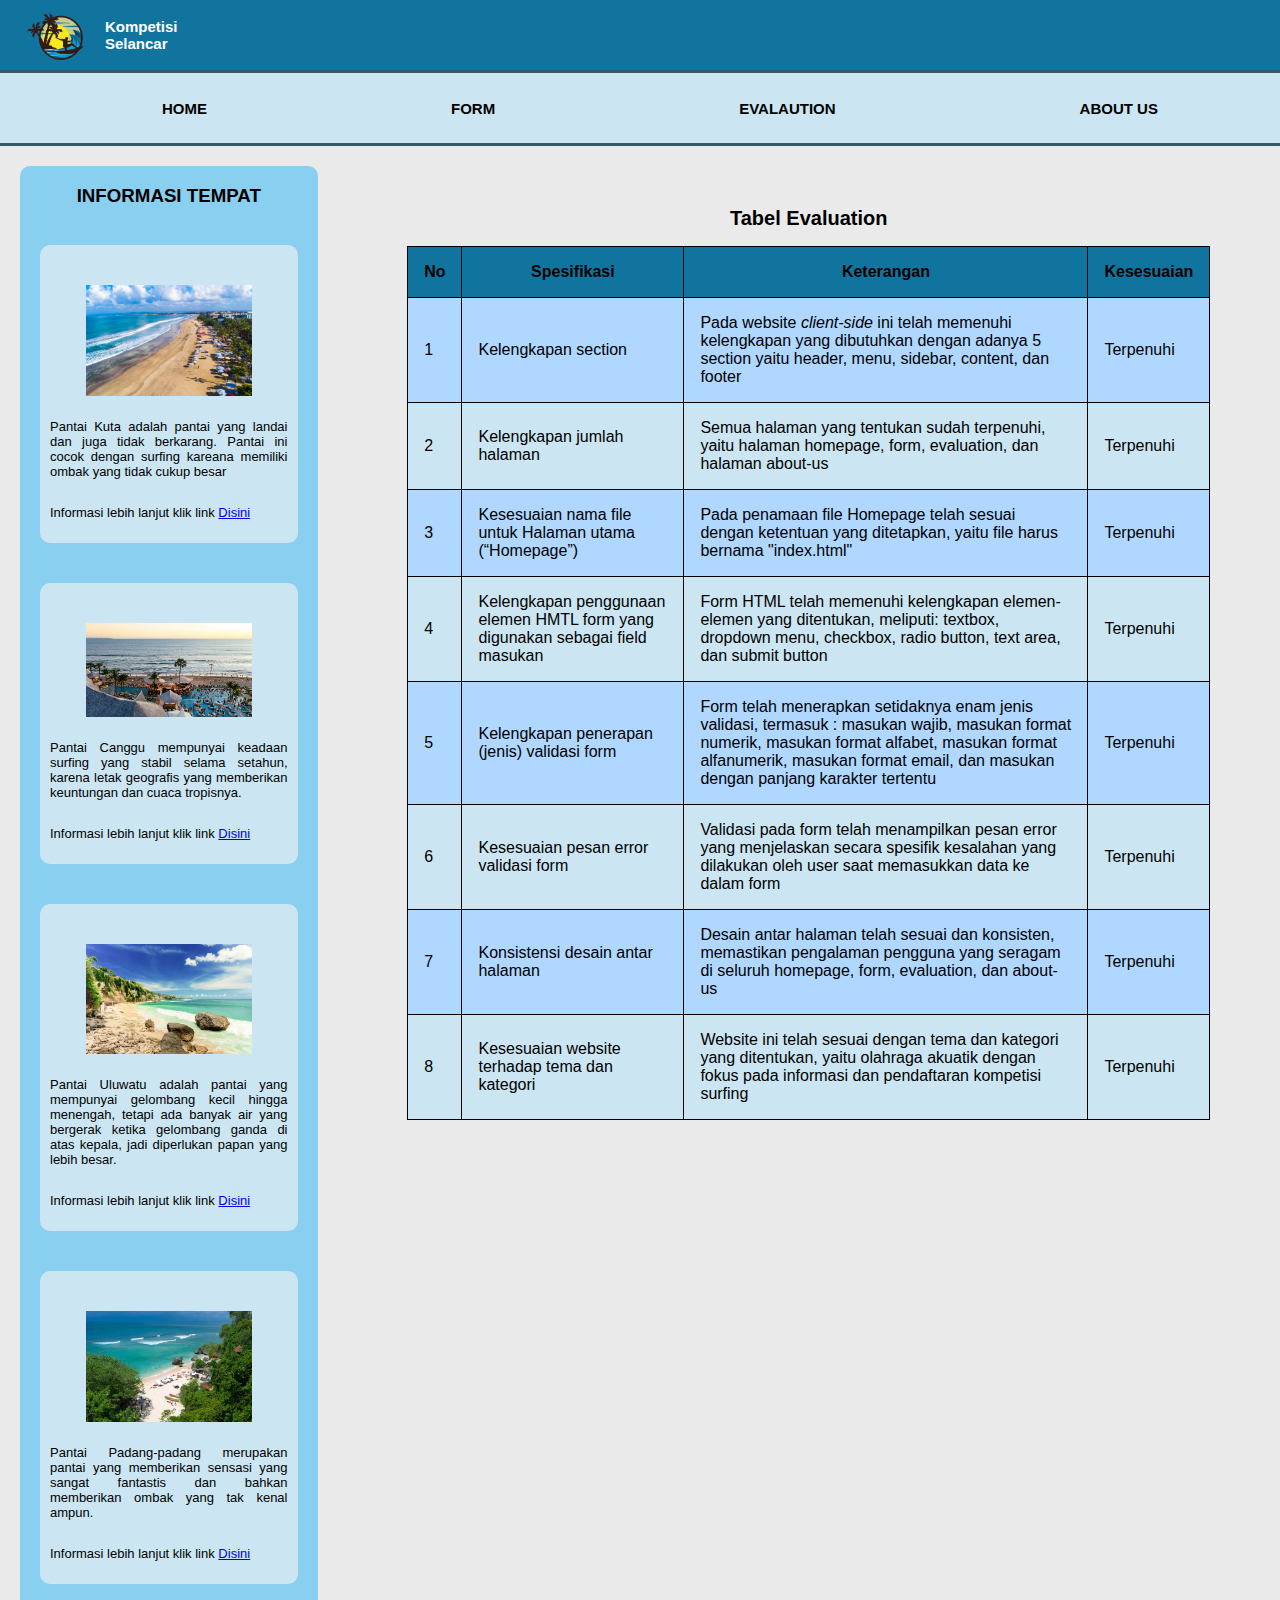
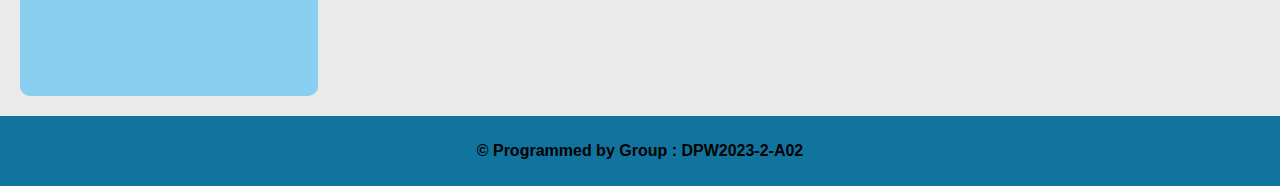
<file: evaluation.html>
<!DOCTYPE html>
<html lang="id">
    <head>
        <!-- Menjelaskan pencipta website yaitu DPW2023-2-A02-->
        <meta name="author" content="DPW2023-2-A02">
        <!-- Menyediakan kata kunci yang relevan dengan konten halaman web -->
        <meta name="keywords" content="kompetisi surfing, surfing, lomba surfing, peselancar, berita surfing, jadwal surfing, hasil kompetisi surfing">
        <!-- Menjelaskan deskripsi website tentang kompetisi surfing -->
        <meta name="description" content="Kompetisi Surfing">
        <!--     metadata dengan properti character settingnya yaitu UTF-8 -->
        <meta charset="UTF-8">
        <!--    mengontrol tampilan skala halaman sesuai dengan perangkat -->
        <meta name="viewport" content="width=device-width, initial-scale=1.0">
        <!-- title halaman -->  
        <title>Evaluation</title>
        <!-- link menghubungkan file apss.css -->
        <link rel="stylesheet" href="apss.css">
    </head>
    <body>
        <!--header -->
        <div class="header">
            <!-- tag a untuk memberikan link dan tag img yang dibungkus dengan tag a ini akan menuju sebuah link ketika di click -->
            <a href="index.html"><img src="assets/surfing.png" alt="logo"></a>
            <!-- tag p digunakan untuk membuat suatu paragraf dan tag br digunakan untuk membuat baris baru -->
            <p>Kompetisi <br> Selancar</p>
        </div>
       <!--menu -->
        <div class="menu">
            <!-- tag ul untuk unordered list artinya nanti listnya tidak berurut -->
            <ul class="navbar">
                <!-- tag li untuk list inforamsinya yang membungkus tag a sehingga nanti informasi berupa link yang dapat diclick-->
                <li><a href="index.html">HOME</a></li>
                <li><a href="form.html">FORM</a></li>
                <li><a href="evaluation.html">EVALAUTION</a></li>
                <li><a href="about_us.html">ABOUT US</a></li>
            </ul>
        </div>
        <!-- container -->
        <div class="container">
        <!-- sidebar -->
            <div class="sidebar">
                <!-- tag h3 merupakan tag heading 3 yang membuat suatu kalimat menjadi tebal dan lebih besar -->
                <h3>INFORMASI TEMPAT</h3>
                <!-- div mengelompokan dengan atribut class sidebox -->
                <div class="sidebox">
                    <!-- tag img untuk menampilkan image/gambar  -->
                    <img src="assets/Pantai-Kuta.jpg" alt="pantai kuta">
                    <!-- tag p digunakan untuk membuat suatu paragraf -->
                    <p>Pantai Kuta adalah pantai yang landai dan juga tidak berkarang. Pantai ini cocok dengan surfing kareana memiliki ombak yang tidak cukup besar</p>
                    <!-- tag p digunakan untuk membuat suatu paragraf dan tag a sehingga nanti informasi yang berada dalam tag a berupa link yang dapat diclick  -->
                    <p>Informasi lebih lanjut klik link <a href="https://ramayanaexperience.com/kuta-beach/">Disini</a></p>
                </div>
                <!-- div mengelompokan dengan atribut class sidebox -->
                <div class="sidebox">
                    <!-- tag img untuk menampilkan image/gambar  -->
                    <img src="assets/pantai-canggu.jpg" alt="pantai Canggu">
                    <!-- tag p digunakan untuk membuat suatu paragraf -->
                    <p>Pantai Canggu mempunyai keadaan surfing yang stabil selama setahun, karena letak geografis yang memberikan keuntungan dan cuaca tropisnya.</p>
                    <!-- tag p digunakan untuk membuat suatu paragraf dan tag a sehingga nanti informasi yang berada dalam tag a berupa link yang dapat diclick  -->
                    <p>Informasi lebih lanjut klik link <a href="https://finnsbeachclub.com/guides/canggu-beach/">Disini</a></p>
                </div>
                <!-- div mengelompokan dengan atribut class sidebox -->
                <div class="sidebox">
                    <!-- tag img untuk menampilkan image/gambar  -->
                    <img src="assets/uluwatu-beach.jpg" alt="pantai uluwatu">
                    <!-- tag p digunakan untuk membuat suatu paragraf -->
                    <p>Pantai Uluwatu adalah pantai yang mempunyai gelombang kecil hingga menengah, tetapi ada banyak air yang bergerak ketika gelombang ganda di atas kepala, jadi diperlukan papan yang lebih besar.</p>
                    <!-- tag p digunakan untuk membuat suatu paragraf dan tag a sehingga nanti informasi yang berada dalam tag a berupa link yang dapat diclick  -->
                    <p>Informasi lebih lanjut klik link <a href="https://thebalisun.com/secret-beach-in-balis-uluwatu-offers-the-most-magical-sunsets/">Disini</a></p>
                </div>
                 <!-- div mengelompokan dengan atribut class sidebox -->
                <div class="sidebox">
                     <!-- tag img untuk menampilkan image/gambar  -->
                    <img src="assets/pantai-padang-padang.jpg" alt="pantai padang-padang">
                     <!-- tag p digunakan untuk membuat suatu paragraf -->
                    <p>Pantai Padang-padang merupakan pantai yang memberikan sensasi yang sangat fantastis dan bahkan memberikan ombak yang tak kenal ampun.</p>
                     <!-- tag p digunakan untuk membuat suatu paragraf dan tag a sehingga nanti informasi yang berada dalam tag a berupa link yang dapat diclick  -->
                    <p>Informasi lebih lanjut klik link <a href="https://www.agoda.com/id-id/travel-guides/indonesia/bali/padang-padang-beach-explore-balis-popular-seashore-and-surf-spot/?cid=-218">Disini</a></p>
                </div>
            </div>
        <!-- content evaluation -->
            <div class="content-evaluation">
                <table class="tabel">
                    <!-- Tag caption Untuk memberi judul tabel -->
                    <caption>
                        Tabel Evaluation
                    </caption>
                    <!-- Baris Tabel ke satu -->
                    <tr>
                        <!-- tag th untuk membuat table head tulisan yang di bungkus tag th akan bercetak tebal -->
                        <th>No</th>
                        <th>Spesifikasi</th>
                        <th>Keterangan</th>
                        <th>Kesesuaian</th>
                    </tr>
                    <!-- Baris Tabel ke dua -->
                    <tr>
                        <!-- tag td untuk menampung data informasi yang di letakkan pada colom baris tabel -->
                        <td>1</td>
                        <td>Kelengkapan section</td>
                        <td>Pada website <i>client-side</i> ini telah memenuhi kelengkapan yang dibutuhkan dengan adanya 5 section yaitu header, menu, sidebar, content, dan footer</td>
                        <td class="ket">Terpenuhi</td>
                    </tr>
                    <!-- Baris Tabel ke ketiga -->
                    <tr>
                        <!-- tag td untuk menampung data informasi yang di letakkan pada colom baris tabel -->
                        <td>2</td>
                        <td>Kelengkapan jumlah halaman</td>
                        <td>Semua halaman yang tentukan sudah terpenuhi, yaitu halaman homepage, form, evaluation, dan halaman about-us</td>
                        <td class="ket">Terpenuhi</td>
                    </tr>
                    <!-- Baris Tabel ke ke empat -->
                    <tr>
                        <!-- tag td untuk menampung data informasi yang di letakkan pada colom baris tabel -->
                        <td>3</td>
                        <td>Kesesuaian nama file untuk Halaman utama (“Homepage”)</td>
                        <td>Pada penamaan file Homepage telah sesuai dengan ketentuan yang ditetapkan, yaitu file harus bernama "index.html"</td>
                        <td class="ket">Terpenuhi</td>
                    </tr>
                    <!-- Baris Tabel ke ke lima -->
                    <tr>
                        <!-- tag td untuk menampung data informasi yang di letakkan pada colom baris tabel -->
                        <td>4</td>
                        <td>Kelengkapan penggunaan elemen HMTL form yang digunakan sebagai field masukan</td>
                        <td>Form HTML telah memenuhi kelengkapan elemen-elemen yang ditentukan, meliputi: textbox, dropdown menu, checkbox, radio button, text area, dan submit button</td>
                        <td class="ket">Terpenuhi</td>
                    </tr>
                    <!-- Baris Tabel ke enam -->
                    <tr>
                        <!-- tag td untuk menampung data informasi yang di letakkan pada colom baris tabel -->
                        <td>5</td>
                        <td>Kelengkapan penerapan (jenis) validasi form</td>
                        <td>Form telah menerapkan setidaknya enam jenis validasi, termasuk : masukan wajib, masukan format numerik, masukan format alfabet, masukan format alfanumerik, masukan format email, dan masukan dengan panjang karakter tertentu</td>
                        <td class="ket">Terpenuhi</td>
                    </tr>
                    <!-- Baris Tabel ke tujuan -->
                    <tr>
                        <!-- tag td untuk menampung data informasi yang di letakkan pada colom baris tabel -->
                        <td>6</td>
                        <td>Kesesuaian pesan error validasi form</td>
                        <td>Validasi pada form telah menampilkan pesan error yang menjelaskan secara spesifik kesalahan yang dilakukan oleh user saat memasukkan data ke dalam form</td>
                        <td class="ket">Terpenuhi</td>
                    </tr>
                    <!-- Baris Tabel ke delapan -->
                    <tr>
                        <!-- tag td untuk menampung data informasi yang di letakkan pada colom baris tabel -->
                        <td>7</td>
                        <td>Konsistensi desain antar halaman</td>
                        <td>Desain antar halaman telah sesuai dan konsisten, memastikan pengalaman pengguna yang seragam di seluruh homepage, form, evaluation, dan about-us</td>
                        <td class="ket">Terpenuhi</td>
                    </tr>
                    <!-- Baris Tabel ke kesembilan -->
                    <tr>
                        <!-- tag td untuk menampung data informasi yang di letakkan pada colom baris tabel -->
                        <td>8</td>
                        <td>Kesesuaian website terhadap tema dan kategori</td>
                        <td>Website ini telah sesuai dengan tema dan kategori yang ditentukan, yaitu olahraga akuatik dengan fokus pada informasi dan pendaftaran kompetisi surfing</td>
                        <td class="ket">Terpenuhi</td>
                    </tr>
                </table>
            </div>
        </div>
        <!-- footer -->
        <div class="footer">
            <!-- tag p digunakan untuk membuat suatu paragraf -->
            <p>© Programmed by Group : DPW2023-2-A02</p>
        </div>
    </body>
</html>
</file>
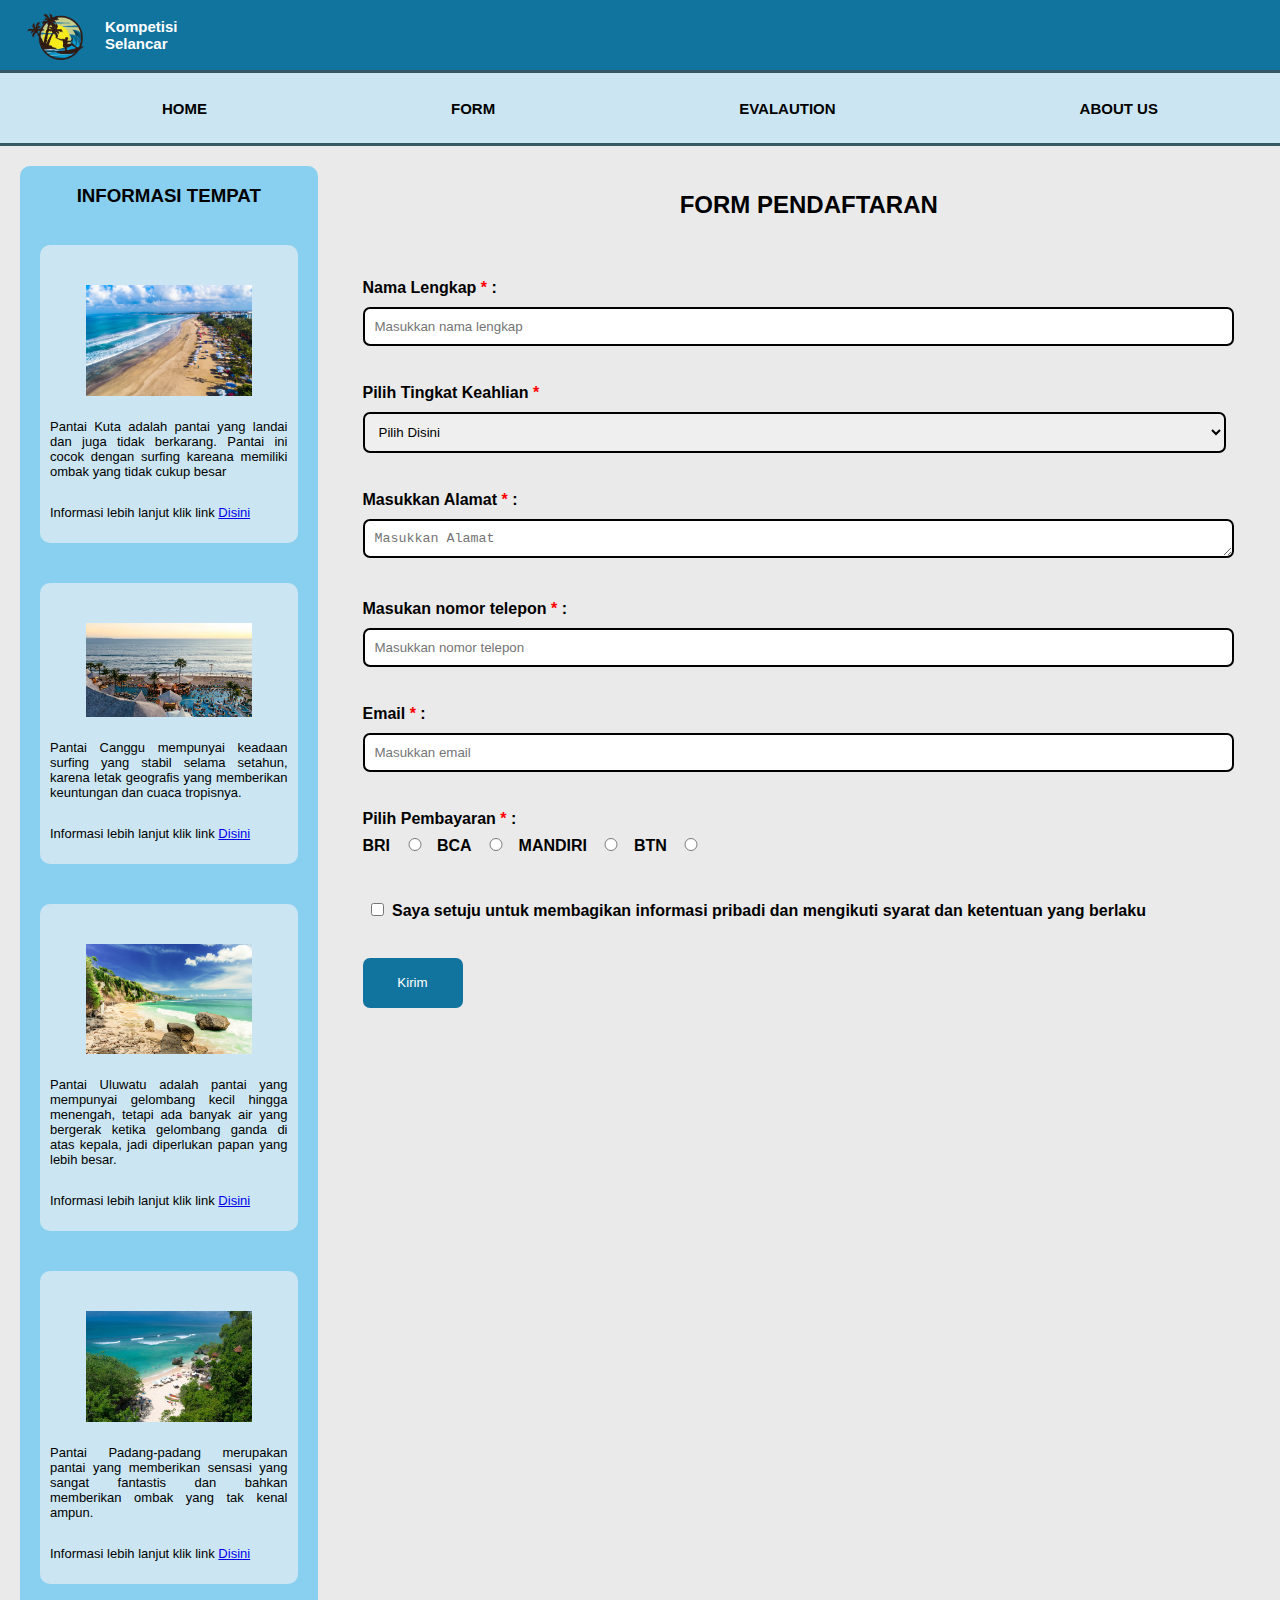
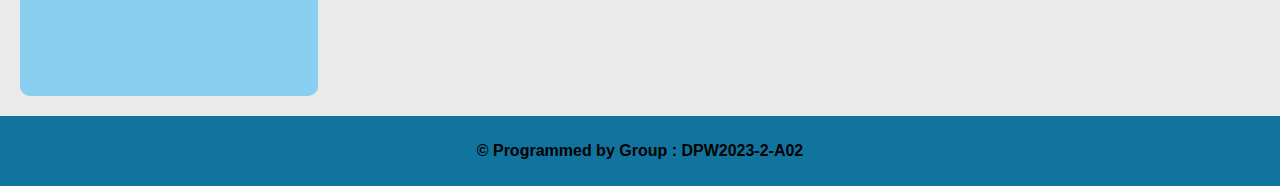
<file: form.html>
<!DOCTYPE html>
<html lang="id">
    <head>
        <!-- Menjelaskan pencipta website yaitu DPW2023-2-A02-->
        <meta name="author" content="DPW2023-2-A02">
        <!-- Menyediakan kata kunci yang relevan dengan konten halaman web -->
        <meta name="keywords" content="kompetisi surfing, surfing, lomba surfing, peselancar, berita surfing, jadwal surfing, hasil kompetisi surfing">
        <!-- Menjelaskan deskripsi website tentang kompetisi surfing -->
        <meta name="description" content="Kompetisi Surfing">
        <!--     metadata dengan properti character settingnya yaitu UTF-8 -->
        <meta charset="UTF-8">
        <!--    mengontrol tampilan skala halaman sesuai dengan perangkat -->
        <meta name="viewport" content="width=device-width, initial-scale=1.0">
        <!-- title halaman -->  
        <title>Form</title>
        <!-- link menghubungkan file apss.css -->
        <link rel="stylesheet" href="apss.css">
    </head>
    <body>
        <!--header -->
        <div class="header">
            <!-- tag a untuk memberikan link dan tag img yang dibungkus dengan tag a ini akan menuju sebuah link ketika di click -->
            <a href="index.html"><img src="assets/surfing.png" alt="logo"></a>
            <!-- tag p digunakan untuk membuat suatu paragraf dan tag br digunakan untuk membuat baris baru -->
            <p>Kompetisi <br> Selancar</p>
        </div>
       <!--menu -->
        <div class="menu">
            <!-- tag ul untuk unordered list artinya nanti listnya tidak berurut -->
            <ul class="navbar">
                <!-- tag li untuk list inforamsinya yang membungkus tag a sehingga nanti informasi berupa link yang dapat diclick-->
                <li><a href="index.html">HOME</a></li>
                <li><a href="form.html">FORM</a></li>
                <li><a href="evaluation.html">EVALAUTION</a></li>
                <li><a href="about_us.html">ABOUT US</a></li>
            </ul>
        </div>
        <!-- container -->
        <div class="container">
        <!-- sidebar -->
            <div class="sidebar">
                <!-- tag h3 merupakan tag heading 3 yang membuat suatu kalimat menjadi tebal dan lebih besar -->
                <h3>INFORMASI TEMPAT</h3>
                <!-- div mengelompokan dengan atribut class sidebox -->
                <div class="sidebox">
                    <!-- tag img untuk menampilkan image/gambar  -->
                    <img src="assets/Pantai-Kuta.jpg" alt="pantai kuta">
                    <!-- tag p digunakan untuk membuat suatu paragraf -->
                    <p>Pantai Kuta adalah pantai yang landai dan juga tidak berkarang. Pantai ini cocok dengan surfing kareana memiliki ombak yang tidak cukup besar</p>
                    <!-- tag p digunakan untuk membuat suatu paragraf dan tag a sehingga nanti informasi yang berada dalam tag a berupa link yang dapat diclick  -->
                    <p>Informasi lebih lanjut klik link <a href="https://ramayanaexperience.com/kuta-beach/">Disini</a></p>
                </div>
                <!-- div mengelompokan dengan atribut class sidebox -->
                <div class="sidebox">
                    <!-- tag img untuk menampilkan image/gambar  -->
                    <img src="assets/pantai-canggu.jpg" alt="pantai Canggu">
                    <!-- tag p digunakan untuk membuat suatu paragraf -->
                    <p>Pantai Canggu mempunyai keadaan surfing yang stabil selama setahun, karena letak geografis yang memberikan keuntungan dan cuaca tropisnya.</p>
                    <!-- tag p digunakan untuk membuat suatu paragraf dan tag a sehingga nanti informasi yang berada dalam tag a berupa link yang dapat diclick  -->
                    <p>Informasi lebih lanjut klik link <a href="https://finnsbeachclub.com/guides/canggu-beach/">Disini</a></p>
                </div>
                <!-- div mengelompokan dengan atribut class sidebox -->
                <div class="sidebox">
                    <!-- tag img untuk menampilkan image/gambar  -->
                    <img src="assets/uluwatu-beach.jpg" alt="pantai uluwatu">
                    <!-- tag p digunakan untuk membuat suatu paragraf -->
                    <p>Pantai Uluwatu adalah pantai yang mempunyai gelombang kecil hingga menengah, tetapi ada banyak air yang bergerak ketika gelombang ganda di atas kepala, jadi diperlukan papan yang lebih besar.</p>
                    <!-- tag p digunakan untuk membuat suatu paragraf dan tag a sehingga nanti informasi yang berada dalam tag a berupa link yang dapat diclick  -->
                    <p>Informasi lebih lanjut klik link <a href="https://thebalisun.com/secret-beach-in-balis-uluwatu-offers-the-most-magical-sunsets/">Disini</a></p>
                </div>
                 <!-- div mengelompokan dengan atribut class sidebox -->
                <div class="sidebox">
                     <!-- tag img untuk menampilkan image/gambar  -->
                    <img src="assets/pantai-padang-padang.jpg" alt="pantai padang-padang">
                     <!-- tag p digunakan untuk membuat suatu paragraf -->
                    <p>Pantai Padang-padang merupakan pantai yang memberikan sensasi yang sangat fantastis dan bahkan memberikan ombak yang tak kenal ampun.</p>
                     <!-- tag p digunakan untuk membuat suatu paragraf dan tag a sehingga nanti informasi yang berada dalam tag a berupa link yang dapat diclick  -->
                    <p>Informasi lebih lanjut klik link <a href="https://www.agoda.com/id-id/travel-guides/indonesia/bali/padang-padang-beach-explore-balis-popular-seashore-and-surf-spot/?cid=-218">Disini</a></p>
                </div>
            </div>
            <!-- Form pendaftaran menggunakan validasi javascripts-->
            <div class="content-form">
                <!-- tag h2 merupakan tag heading 2 yang membuat suatu kalimat menjadi tebal dan lebih besar -->
                <h2>FORM PENDAFTARAN</h2>
                <!-- tag form untuk membuat formulir dengan atribut action untuk mengarahkan kemana masukan formulir ketika dikirmkan dan atribut method untuk Menentukan metode HTTP yang digunakan saat mengirimkan data -->
                <form action="index.html" method="post" id="masukan">
                    <!-- Membuat masukan nama -->
                    <!-- tag label untuk membuat nama/label inputan -->
                    <label for="name">Nama Lengkap <span class="wajib">*</span> :</label>
                    <!-- tag input untuk inputan user -->
                    <input name="name" id="name" placeholder="Masukkan nama lengkap">
                    <!-- div mengelompokan dengan atribut class alfabet ini untuk membuat pesan ketika inputan terjadi eror -->
                    <div class="alfabet"></div>
                    <!-- tag br untuk membuar baris baru -->
                    <br>
                    <!-- Membuat dropdown untuk memilihh tingkat Keahlian-->
                    <label for="kategori">Pilih Tingkat Keahlian <span class="wajib">*</span></label>
                    <select id="kategori">
                        <option value="" selected disabled hidden>Pilih Disini</option>
                        <option value="1">Beginner Surfing</option>
                        <option value="2">Intermediate Surfing</option>
                        <option value="3">Advanced Surfing</option>
                        <option value="4">Professional Surfing</option>
                    </select>
                    <!-- div mengelompokan dengan atribut class dropdowns ini untuk membuat pesan ketika inputan terjadi eror -->
                    <div class="dropdowns"></div>
                    <!-- tag br untuk membuar baris baru -->
                    <br>
                     <!-- Membuat msaukan alamat menggunakan textarea -->
                    <label for="alamat">Masukkan Alamat <span class="wajib">*</span> :</label>
                    <textarea id="alamat" name="alamat" cols="30" rows="1" placeholder="Masukkan Alamat"></textarea>
                    <!-- div mengelompokan dengan atribut class address ini untuk membuat pesan ketika inputan terjadi eror -->
                    <div class="address"></div>
                    <br>
                    <!-- Membuat msaukan nomor telepon -->
                    <label for="nomor">Masukan nomor telepon <span class="wajib">*</span> :</label>
                    <input name="nomor" id="nomor" placeholder="Masukkan nomor telepon">
                    <!-- div mengelompokan dengan atribut class nomertel ini untuk membuat pesan ketika inputan terjadi eror -->
                    <div class="nomertel"></div>
                    <br>
                    <!-- Membuat masukan email -->
                    <label for="email">Email <span class="wajib">*</span> :</label>
                    <input name="email" id="email" placeholder="Masukkan email">
                    <!-- div mengelompokan dengan atribut class Email ini untuk membuat pesan ketika inputan terjadi eror -->
                    <div class="Email"></div>
                    <br>
                    <!-- Membuat radio button untuk memilih gender -->
                    <b>Pilih Pembayaran <span class="wajib">*</span> :</b>
                    <br>
                    <label for="BRI">BRI</label>
                    <input name="via" id="BRI" value="BRI" type="radio">
                    <label for="BCA">BCA</label>
                    <input name="via" id="BCA" value="BCA" type="radio">
                    <label for="MANDIRI">MANDIRI</label>
                    <input name="via" id="MANDIRI" value="MANDIRI" type="radio">
                    <label for="BTN">BTN</label>
                    <input name="via" id="BTN" value="BTN" type="radio">
                    <!-- div mengelompokan dengan atribut class Email ini untuk membuat pesan ketika inputan terjadi eror -->
                    <div class="radios"></div>
                    <br>
                    <!-- Membuat checkbox untuk menyetujui SK -->
                    <input type="checkbox" id="checkbox" name="checkbox" value="Option 1">
                    <label for="checkbox"> Saya setuju untuk membagikan informasi pribadi dan mengikuti syarat dan ketentuan yang berlaku</label>  
                    <!-- div mengelompokan dengan atribut class centang ini untuk membuat pesan ketika inputan terjadi eror --> 
                    <div class="centang"></div>
                    <br> 
                    <!-- Membuat tombol submit yang akan menuju ke halaman -->
                    <button type="submit">Kirim</button>
                </form>
            </div>
        </div>
    <!-- footer -->
        <div class="footer">
            <!-- tag p digunakan untuk membuat suatu paragraf -->
            <p>© Programmed by Group : DPW2023-2-A02</p>
        </div>
        <!-- tag script untuk menghubungkan file ini dengan file javascript yang bernama script.js  -->
        <script src="script.js"></script>
    </body>
</html>
</file>
<file: apss.css>
/* Header, Menu, Sidebar, Footer (Kecuali content)*/
body {
    padding: 0;
    margin: 0;
    font-family: "Open Sans", sans-serif;  
    background-color: #EAEAEA;
}

.header{
    display: flex;
    background-color: #11749F;
    height: 70px;
    justify-content: flex-start;
    margin: 0;
}

.header a {
    width: 80px;
}

.header img {
    margin-left: 20px; 
    width: 78px;  
}

.header p {
    font-size: 15px;
    font-weight: 600;
    color: white;
    padding: 10px;
    align-self: center;
    margin-left: 15px;
}

.menu {
    background-color: #cbe6f2;
    height: 70px;
    display: flex;
    margin-top: 0;
    padding: 0;
    border-bottom: 3px solid #345965;
    border-top: 3px solid #345965;
}

.menu .navbar {
    width: 100%;
    display: flex;
    flex-direction: row;
    justify-content: space-around;
    align-items: center;
}

.menu .navbar li {
    list-style-type: none ;
    text-align: center;
    font-size: 15px;
    font-weight: 600;
}

.menu .navbar li a {
    text-decoration: none;
    color: black;
}

.container {
    display: flex;
    width: 100%;
    flex-direction: row;
}

.sidebar {
    width: 25%;
    height: 1530px;
    background-color: #89cfef;
    margin: 20px;
    border-radius: 10px;
    text-align: center;
    display: flex;
    flex-direction: column;
}

.sidebox {
    border-radius: 10px;
    display: flex;
    flex-direction: column;
    background-color: #cbe6f2;
    padding: 10px;
    margin: 20px;
    font-size: 11px;
}
 
.sidebox img {
    width: 70%;
    align-self: center;
    margin: 10px;
    padding-top: 20px;
}
.sidebox p{
    text-align: justify;
    font-size: 13px;
}

.footer {
    display: flex;
    background-color: #11749F;
    height: 70px;
    justify-content: flex-start;
    margin: 0;
}

.footer p{
    display: flex;
    margin: auto;
    font-weight: 600;
    font-size: 25;
}

/* ---------------------------------------------------------------------------------------- */

/* Home */
.content{
    width: 75%;
    padding: 25px;
}

.content img{
    border-radius: 10px;
    display: block;
    margin-left: auto;
    margin-right: 25%;
    width: 100%;
}

.content p{
    text-align: justify;
    margin-right: 5px;
}

.card{
    display: flex;
    flex-direction: row;
    justify-content: space-between;
    flex-wrap: wrap;
    width: 100%;
    height: 1100px;
    margin-top: 30px;
    margin-bottom: 20px;
    margin-left: 0;
}

.card-category{
    text-align: center;
    justify-content: center;
    width: 430px;
    height: 350px;
    border-radius: 10px;
    text-align: center;
}

.card-category img {
  width: 430px;
  height: 280px;
  border-radius: 10px;
}

.card-category ul li {
    text-align: left;
}
/* ---------------------------------------------------------------------------------------- */

/* Form */
.container .content-form {
    width: 75%;
    padding: 25px;
}

.container .content-form .wajib {
    color: red;
}

.container .content-form label {
    font-weight: 600;
}

.container .content-form h2 {
    margin-bottom: 60px;
    text-align: center;    
}

.container .content-form input,textarea{
    margin-top: 10px;
    width: 95%;
    padding: 10px;
    border: 2px solid;
    border-radius: 7px;
    outline: none;
}
.container .content-form select{
    margin-top: 10px;
    width: 96.7%;
    padding: 10px;
    border: 2px solid;
    border-radius: 7px;
    outline: none;
}

.container .content-form input[type="radio"] {
    width: 30px;
}

.container .content-form input[type="checkbox"]{
    width: 15px;
    margin-left: 7px;
    padding: 0;
}

.container .content-form button{
    width: 100px;
    height: 50px;
    border-radius: 7px;
    background-color: #11749F;
    border: 2px solid #11749F;
    color: white;
    transition: 0.3s;
}
.container .content-form button:hover {
    background-color: transparent;
    border: 2px solid black;
    color: black;
}

.alfabet, .radios, .dropdowns, .dates, .Email, .nomertel, .address, .centang {
    margin-top: 20px;
    color: red;
}

/* ---------------------------------------------------------------------------------------- */

/* Evaluation */

.content-evaluation {
    display: flex;
    margin-top: 20px;
    border-radius: 10px;
    height: 650px;
    width: 75%;
    padding: 25px;
    justify-content: center;
    margin-bottom: 20px;
}

.content-evaluation .tabel {
    height: 550px;
    width: 90%;
    border-collapse: collapse;
    background-color: #cbe6f2;
}

.content-evaluation .tabel caption, th, td {
    padding: 1rem;
}

.content-evaluation .tabel th, td {
    border: 1px solid black;
} 

.content-evaluation .tabel caption {
    font-size: 20px;
    font-weight: 700;
}

.content-evaluation .tabel th {
    background-color: #11749F;
}

.content-evaluation .tabel tr:nth-child(even){
    background-color: #AFD7FF;
}   

/* ---------------------------------------------------------------------------------------- */

/* About-Us */

.content_about_us {
    padding: 25px;
    width: 75%;
    display: flex;
    flex-direction: column;
    justify-content: flex-start;
}

.content_about_us .heading {
    justify-content: center;
    text-align: center;
}

.content_about_us ul {
    padding: 0;
    list-style-type: none;
}

.content_about_us .descriptor {
    text-align: justify;
}

.table_work {
    border: 1px solid black;
}

.table_work p {
    text-align: center;
}

.assets_all ul {
    display: flex;
    flex-direction: column;
}

.assets_all ul li {
    display: flex;
    flex-direction: column;
}

.assets_all h3 {
    margin-top: 50px;
    margin-bottom: 0;
    padding: 0;
}

.assets_all .img-about-us:nth-child(1) {
    margin-top: 10px;
}

.assets_all .img-about-us {
    margin-top: 100px;
    margin-bottom: 20px;
    padding: 0;
    width: 50%;
    border: 1px black dotted;
}
</file>
